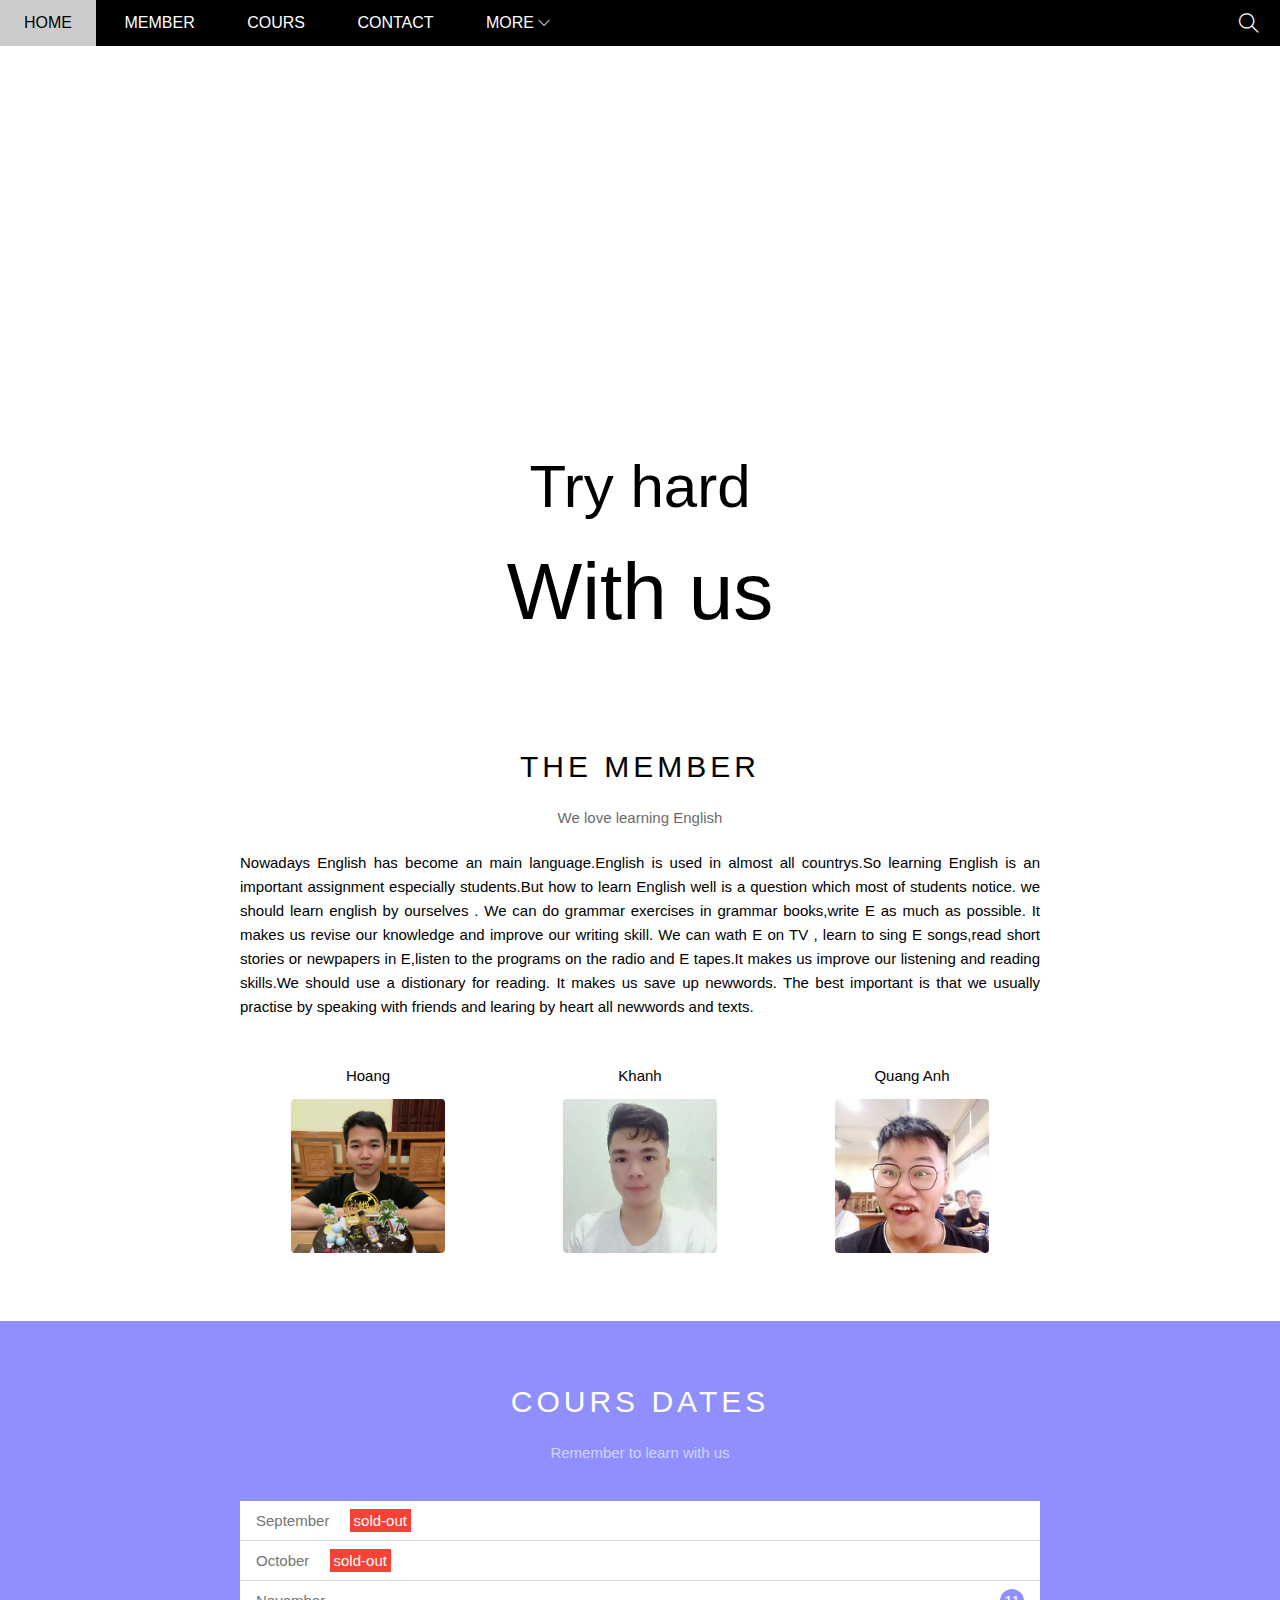
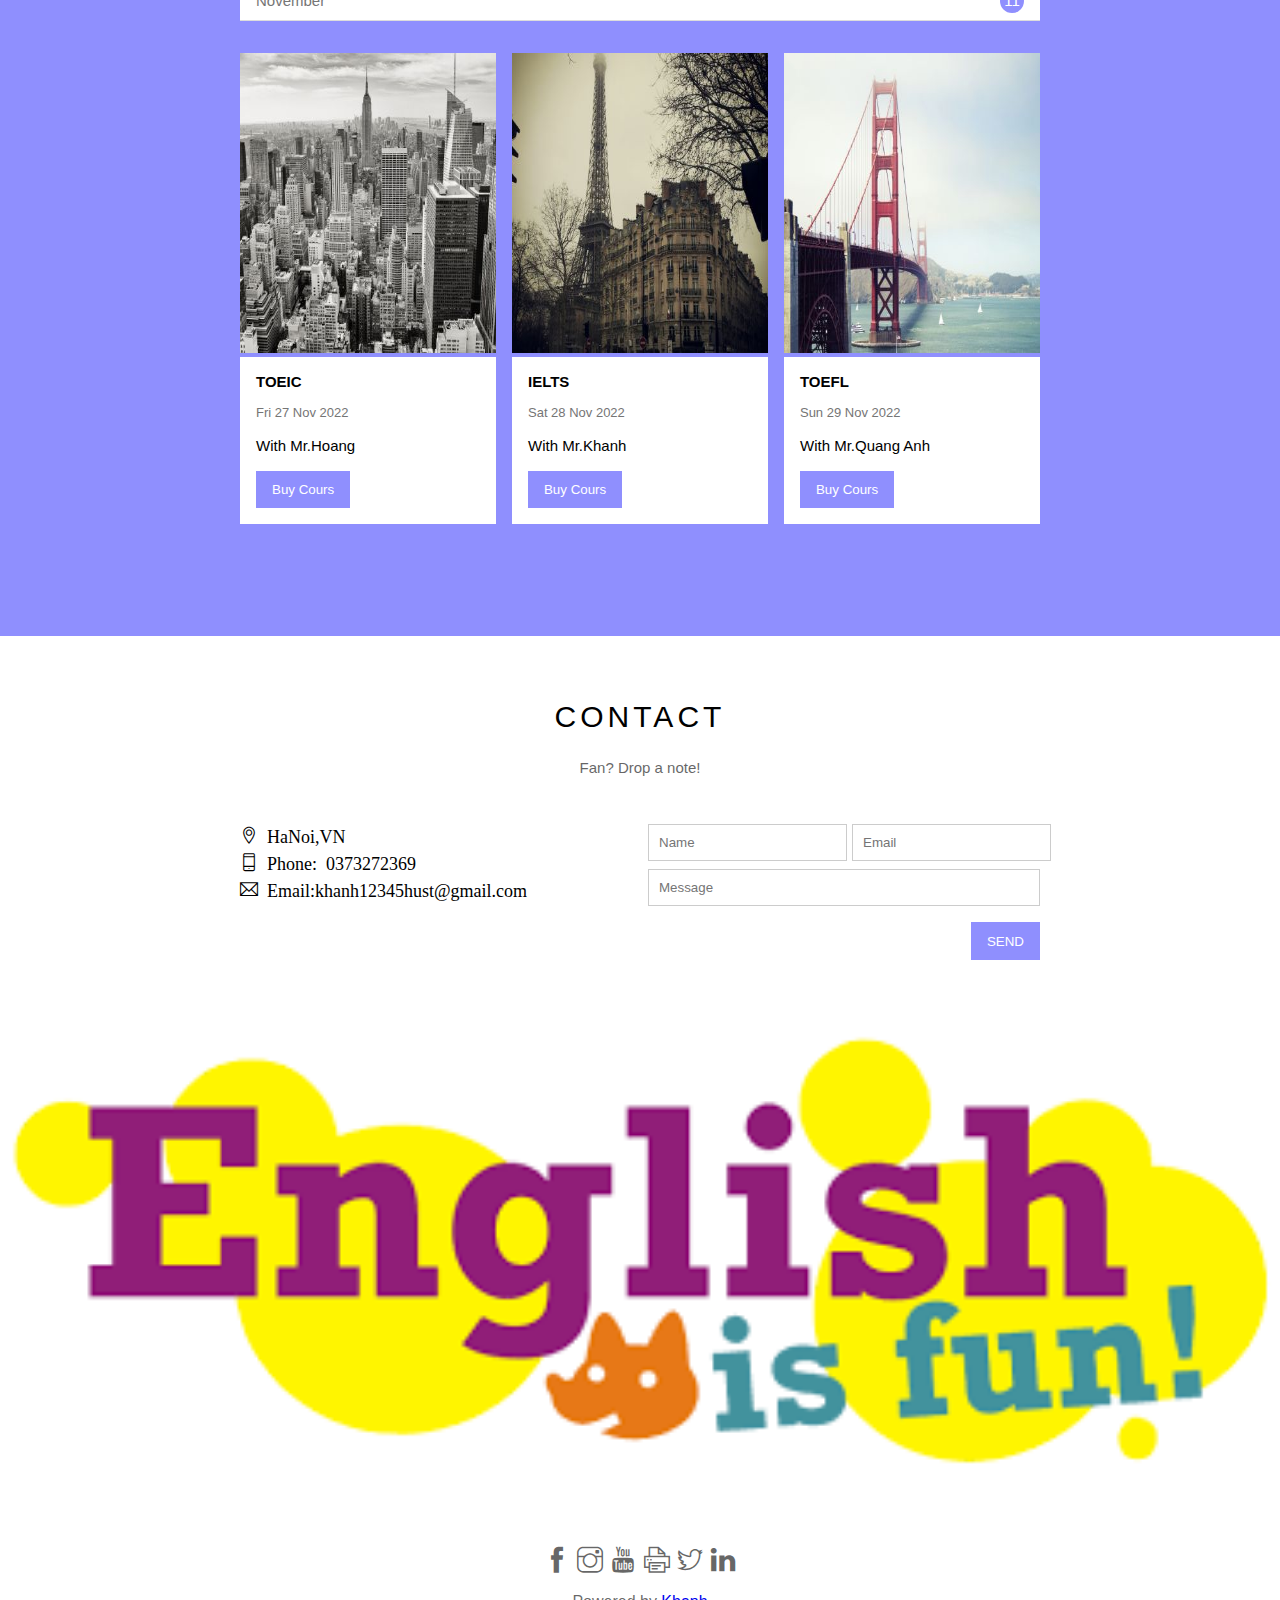
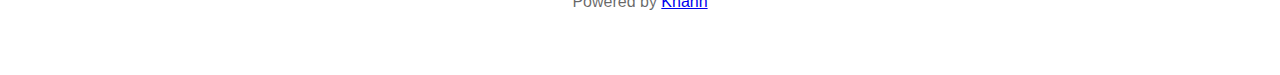
<file: index.html>
<!DOCTYPE html>
<html lang="en">
<head>
    <meta charset="UTF-8">
    <meta http-equiv="X-UA-Compatible" content="IE=edge">
    <meta name="viewport" content="width=device-width, initial-scale=1.0">
    <title>Learning English with us</title>
    <link rel="icon" href="https://englishsticky.com/images/hoc-tu-vung-tieng-anh/hoc-tu-vung-tieng-anh-icon.png" type="image/x-icon" />
   <link rel="stylesheet" href="assets/css/style.css">
   <link rel="stylesheet" href="assets/themify-icons-font/themify-icons/themify-icons.css">
</head>
<body>
    <div id="main">
        <div id="header">
            <ul id="nav">
                <!-- batdau nav -->
                <li><a href="#">HOME</a></li>
                <li><a href="#member">MEMBER</a></li>
                <li><a href="#cours">COURS</a></li>
                <li><a href="#contact">CONTACT</a></li>
                <li><a href="">MORE <i class="ti-angle-down"></i>
                </a>
                <ul class="subnav">
                    <li><a href="#">Merchandise</a></li>
                    <li><a href="#">Extras</a></li>
                    <li><a href="#">Media</a></li>
                </ul>
                </li>
            </ul>
            <!-- ket thuc nav -->
            <div class="search-buttom">
                <i class="search-icon ti-search"></i>
            </div>
            </div>
        <div id="slide">
            <div class="text-content">
                <h2 class="text-heading">Try hard</h2>
                <div class="text-discription">With us</div>
            </div>
        </div>

        <div id="content">
            <!-- About section -->
        <div id="member" class="content-section">
            <h2 class="section-heading">THE MEMBER</h2>
             <p class="section-sub-heading">We love learning English</p>
             <p class="about-text">Nowadays English has become an main language.English is used in almost all countrys.So learning English is an important assignment especially students.But how to learn English well is a question which most of students notice. we should learn english by ourselves . We can do grammar exercises in grammar books,write E as much as possible. It makes us revise our knowledge and improve our writing skill. We can wath E on TV , learn to sing E songs,read short stories or newpapers in E,listen to the programs on the radio and E tapes.It makes us improve our listening and reading skills.We should use a distionary for reading. It makes us save up newwords. The best important is that we usually practise by speaking with friends and learing by heart all newwords and texts.</p>
             
             <div class="row member-list">
                <div class="col col-third member-items">
                    <p class="member-name"><a href="https://www.facebook.com/profile.php?id=100006232696375">Hoang</a></p>
                    <img src="./assets/css/img/241572138_1070171543789391_4219239749537536524_n.jpg" alt="Hoang" class="member-avatar">
                </div>
    
                <div class="col col-third member-items">
                    <p class="member-name"><a href="https://www.facebook.com/do.khanh.041201/">Khanh</a></p>
                    <img src="./assets/css/img/274732481_1080074412593688_4944351922434163677_n.jpg" alt="Khanh" class="member-avatar">
                </div>
    
                <div class="col col-third member-items">
                    <p class="member-name"><a href="https://www.facebook.com/quanganh.nickdungtamcua.1">Quang Anh</a></p>
                    <img src="./assets/css/img/291093464_763061901493654_1345857517199326847_n (2).jpg" alt="Quang Anh" class="member-avatar">
                </div>
                <div class="clear"></div>
            </div>
        </div>

        <!-- Tour section -->
        <div id="cours" class="tour-content">
            <div class="content-section">
                <h2 class="section-heading text-white">COURS DATES
</h2>
                 <p class="section-sub-heading text-white">Remember to learn with us</p>
            <ul class="tickets">
                <li>September <span class="sold-out">sold-out</span></li>
                <li>October <span class="sold-out">sold-out</span></li>
                <li>November <span class="quantity">11</span></li>
            </ul>
            <div class="row places-list">
                <div class="col place-items">
                    <img class="anh1" src="/assets/css/img/newyork.jpg" with:100px alt="newyork" class="places-img">
                    <div class="place-body">
                        <h3 class="place-heading">TOEIC</h3>
                        <p class="place-time">Fri 27 Nov 2022</p>
                        <p class="place-contentss">With Mr.Hoang</p>
                        <button href="#" class="place-tickets-only js-buy-cours">Buy Cours</button>
                    </div>

            </div>
            <div class="col place-items">
                <img class="anh1" src="/assets/css/img/paris.jpg" with:100px alt="paris" class="places-img">
                <div class="place-body">
                    <h3 class="place-heading">IELTS</h3>
                    <p class="place-time">Sat 28 Nov 2022</p>
                    <p class="place-contentss">With Mr.Khanh</p>
                    <button href="#" class="place-tickets-only js-buy-cours">Buy Cours</button>
                </div>

        </div>
        <div class="col place-items">
            <img class="anh1" src="/assets/css/img/sanfran.jpg" with:100px alt="San Francisco" class="places-img">
            <div class="place-body">
                <h3 class="place-heading">TOEFL</h3>
                <p class="place-time">Sun 29 Nov 2022</p>
                <p class="place-contentss">With Mr.Quang Anh</p>
                <button href="#" class="place-tickets-only js-buy-cours">Buy Cours</button>
            </div>
         </div>
         <div class="clear"></div>
        </div>
                </div>
        </div>

        <!-- Contact section -->
        <div id="contact" class="content-section">
            <h2 class="section-heading">
                CONTACT
             </h2>
             <p class="section-sub-heading">Fan? Drop a note!</p>
             <div class="row">
                <div class="col col-half contact-content contact-info">
                    <p><i class="ti-location-pin">   HaNoi,VN</i></p>
                    <p><i class="ti-mobile">   Phone: 0373272369</i></p>
                    <p><i class="ti-email">   Email:khanh12345hust@gmail.com</i></p>
                </div>
            
                <div class="col col-half contact-form">
                    <form action="">
                        <div class="row contact-content">
                            <div class="col col-half">
                                <input type="text" name=""placeholder="Name" required id="" class="form-control">
                            </div>
                            <div class="col col-half">
                                <input type="email" name=""placeholder="Email" required id="" class="form-control">
                            </div>
                        </div>
                        <div class="row mt-8">
                            <div class="col col-full">
                            <input type="text" name=""placeholder="Message" required id="" class="form-control">
                        </div></div>
                        <input class="place-tickets-only form-submit-btn mt-16" type="submit" value="SEND">
                    </form>
                </div>
             </div>
          
         </div> 
         <div class="map-section">
            <img class="anh2" src="/assets/css/img/tải xuống (1).png" alt="">
         </div>
    </div>
    <div id="footer">
        <div class="social-list">
            <a href=""><i class="ti-facebook"></i></a>
            <a href=""><i class="ti-instagram"></i></a>
            <a href=""><i class="ti-youtube"></i></a>
            <a href=""><i class="ti-printer"></i></a>
            <a href=""><i class="ti-twitter"></i></a>
            <a href=""><i class="ti-linkedin"></i></a>
        </div>
        <p class="copy">Powered by <a href="https://www.facebook.com/do.khanh.041201/">Khanh</a></p>
    </div>
    <div class="modal js-modal">
         <div class="modal-contents js-modalcontents">
            <div class="modal-close js-modal-close">
                <i class="ti-close"></i>
            </div>
            <header class="modal-header">
              <i class="ti-bag" style="margin-right:16px"></i>
              Tickets
            </header>
            <div class="modal-body">
                <label for="t-quantity" class="modal-label"><i class="ti-shopping-cart"></i>
                    Tickets, $15 per person</label>
                    <input id="t-quantity" type="text" class="modal-input" placeholder="How many?">

                    <label for="t-email" class="modal-label"><i class="ti-user"></i>
                        Send to</label>
                        <input id="t-email" type="email" class="modal-input" placeholder="Enter email">

                        <button id="pay">Pay <i class="ti-check"></i></button>
            </div>
            <footer class="modal-footer">
                <p class="modal-help">Need <a href="">help?</a>

                </p>
            </footer>
         </div>
    </div>
    <script src="tcc.js"></script>
    <script>
        const buyBtns=document.querySelectorAll('.js-buy-cours')//lay ca 3 cai de mua hang 
        const modal=document.querySelector('.js-modal')
        const modalContents=document.querySelector('.js-modalcontents')//khi an trong content thi k bi xoa mat
        const modalClose=document.querySelector('.js-modal-close')
        //ham hien thi modal mua cours hoc(them class open vao modal)
        function showbuyCours(){
            modal.classList.add('open')
        }
        //ham an modal mua cours hoc(go bo class open cua modal)
        function hidebyCours(){
            modal.classList.remove('open')
        }
        //Lap qua tung the button va nghe hanh vi click
        for(const buyBtn of buyBtns){
            buyBtn.addEventListener('click',showbuyCours)/*Goi ham showbuyCours khi click chuot*/
        }
        //Nghe hanh vi click vao button close
        modalClose.addEventListener('click',hidebyCours)
        modal.addEventListener('click',hidebyCours)//kich ra ngoai se an content
        modalContents.addEventListener('click',function(event){
            event.stopPropagation()
        })
    </script>
</body>
</html>
</file>
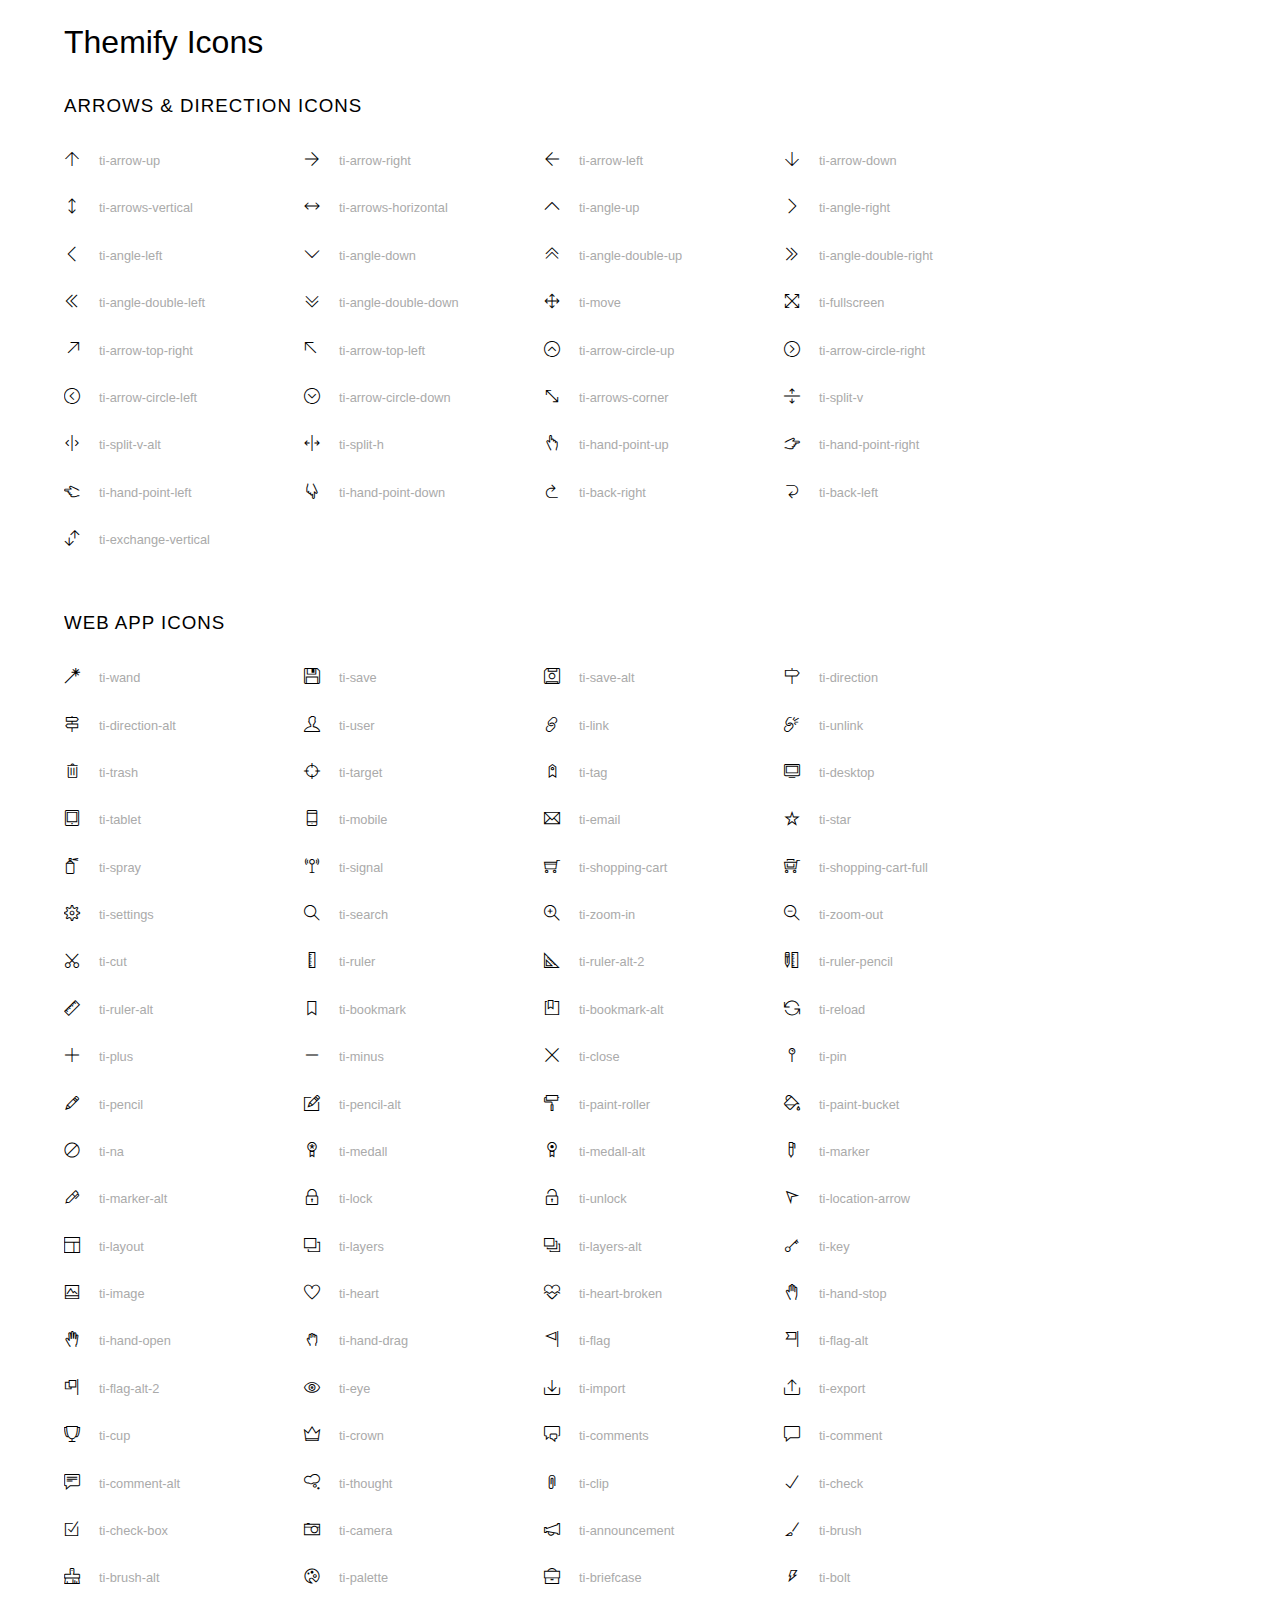
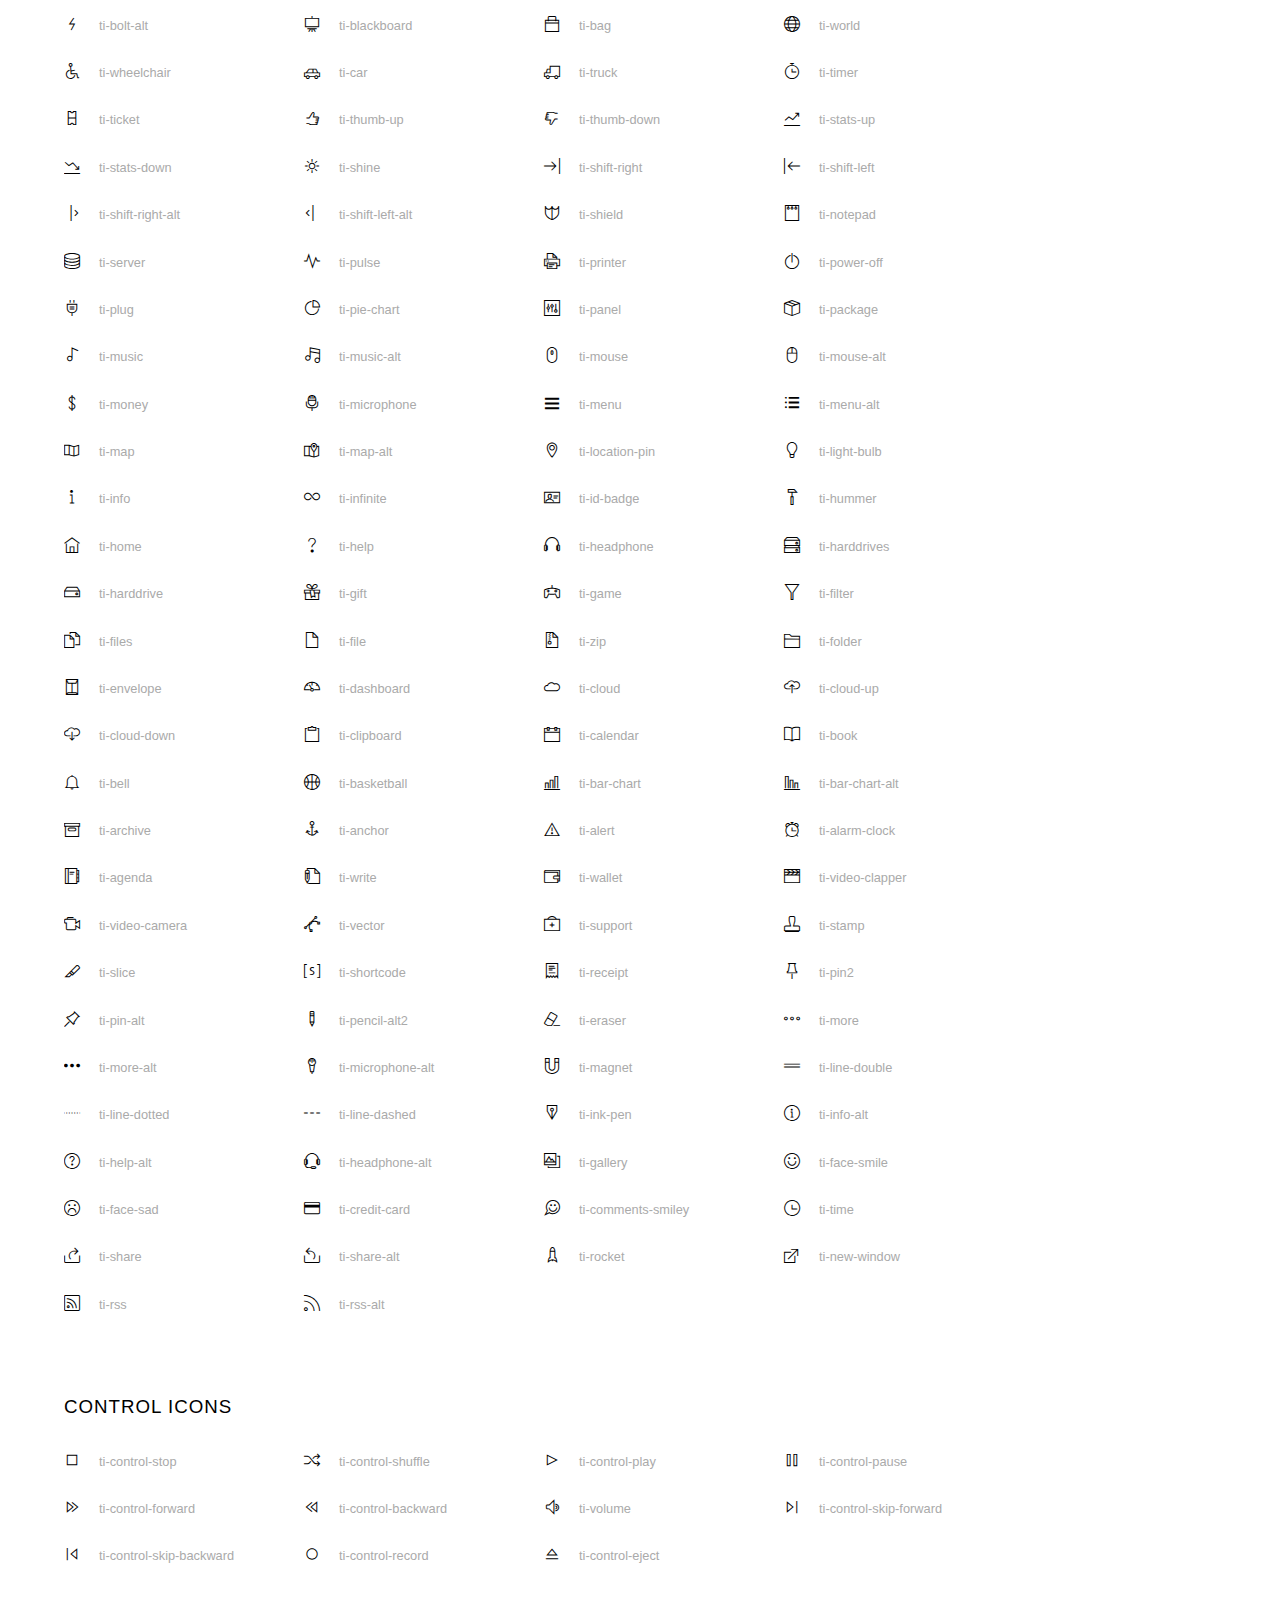
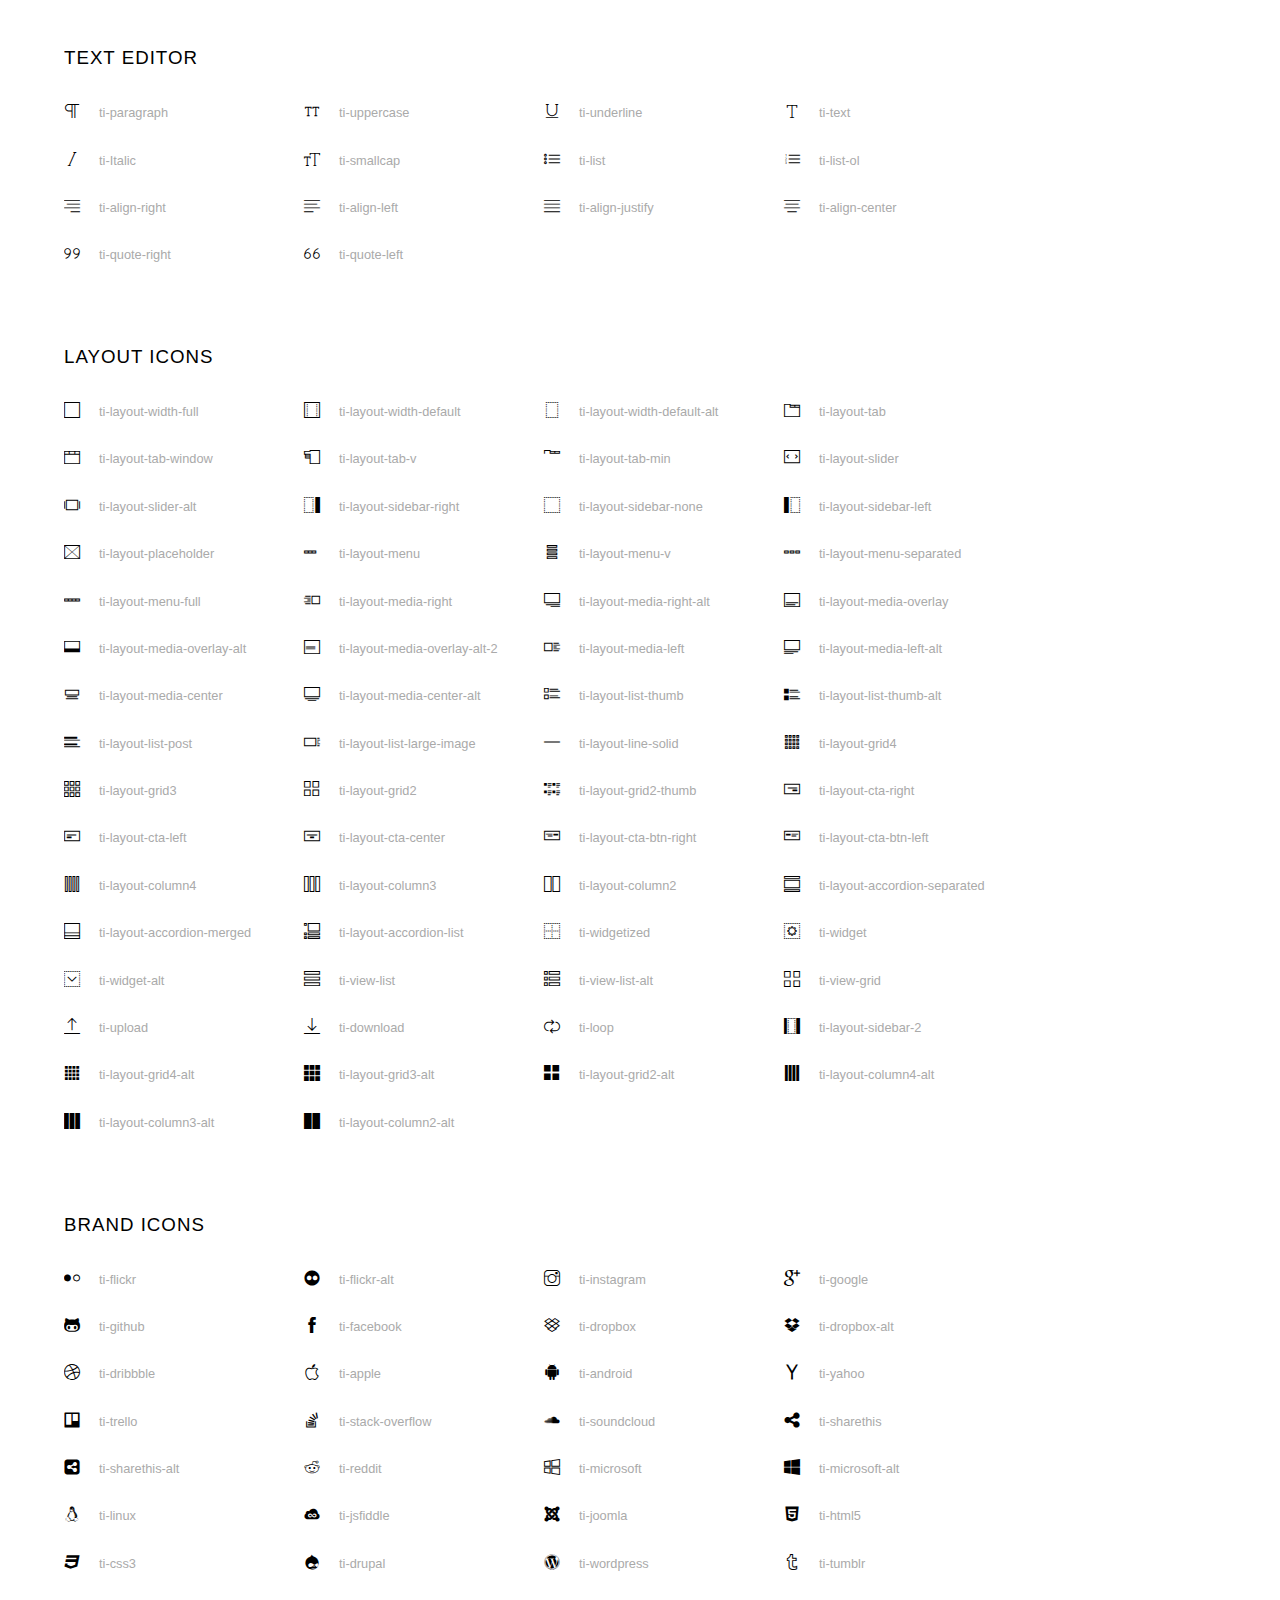
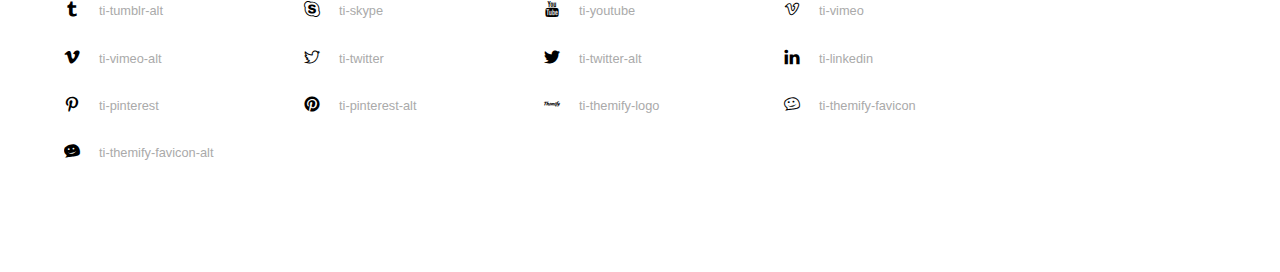
<file: assets/themify-icons-font/themify-icons/index.html>
<!doctype html>
<html>
<head>
	<meta charset="utf-8">
	<title>Themify Icon Font</title>
	<meta name="viewport" content="width=device-width">
	<link rel="stylesheet" href="demo-files/demo.css">
	<link rel="stylesheet" href="themify-icons.css">
	<!--[if lt IE 8]><!-->
	<link rel="stylesheet" href="ie7/ie7.css">
	<!--<![endif]-->
</head>
<body>
	<h1>Themify Icons</h1>

	<div class="icon-section">

		<div class="icon-section">
			<h3>Arrows &amp; Direction Icons </h3>

			<div class="icon-container">
				<span class="ti-arrow-up"></span><span class="icon-name"> ti-arrow-up</span>
			</div>
			<div class="icon-container">
				<span class="ti-arrow-right"></span><span class="icon-name"> ti-arrow-right</span>
			</div>
			<div class="icon-container">
				<span class="ti-arrow-left"></span><span class="icon-name"> ti-arrow-left</span>
			</div>
			<div class="icon-container">
				<span class="ti-arrow-down"></span><span class="icon-name"> ti-arrow-down</span>
			</div>
			<div class="icon-container">
				<span class="ti-arrows-vertical"></span><span class="icon-name"> ti-arrows-vertical</span>
			</div>
			<div class="icon-container">
				<span class="ti-arrows-horizontal"></span><span class="icon-name"> ti-arrows-horizontal</span>
			</div>
			<div class="icon-container">
				<span class="ti-angle-up"></span><span class="icon-name"> ti-angle-up</span>
			</div>
			<div class="icon-container">
				<span class="ti-angle-right"></span><span class="icon-name"> ti-angle-right</span>
			</div>
			<div class="icon-container">
				<span class="ti-angle-left"></span><span class="icon-name"> ti-angle-left</span>
			</div>
			<div class="icon-container">
				<span class="ti-angle-down"></span><span class="icon-name"> ti-angle-down</span>
			</div>	
			<div class="icon-container">
				<span class="ti-angle-double-up"></span><span class="icon-name"> ti-angle-double-up</span>
			</div>
			<div class="icon-container">
				<span class="ti-angle-double-right"></span><span class="icon-name"> ti-angle-double-right</span>
			</div>
			<div class="icon-container">
				<span class="ti-angle-double-left"></span><span class="icon-name"> ti-angle-double-left</span>
			</div>
			<div class="icon-container">
				<span class="ti-angle-double-down"></span><span class="icon-name"> ti-angle-double-down</span>
			</div>					
			<div class="icon-container">
				<span class="ti-move"></span><span class="icon-name"> ti-move</span>
			</div>
			<div class="icon-container">
				<span class="ti-fullscreen"></span><span class="icon-name"> ti-fullscreen</span>
			</div>
			<div class="icon-container">
				<span class="ti-arrow-top-right"></span><span class="icon-name"> ti-arrow-top-right</span>
			</div>
			<div class="icon-container">
				<span class="ti-arrow-top-left"></span><span class="icon-name"> ti-arrow-top-left</span>
			</div>
			<div class="icon-container">
				<span class="ti-arrow-circle-up"></span><span class="icon-name"> ti-arrow-circle-up</span>
			</div>
			<div class="icon-container">
				<span class="ti-arrow-circle-right"></span><span class="icon-name"> ti-arrow-circle-right</span>
			</div>
			<div class="icon-container">
				<span class="ti-arrow-circle-left"></span><span class="icon-name"> ti-arrow-circle-left</span>
			</div>
			<div class="icon-container">
				<span class="ti-arrow-circle-down"></span><span class="icon-name"> ti-arrow-circle-down</span>
			</div>
			<div class="icon-container">
				<span class="ti-arrows-corner"></span><span class="icon-name"> ti-arrows-corner</span>
			</div>
			<div class="icon-container">
				<span class="ti-split-v"></span><span class="icon-name"> ti-split-v</span>
			</div>

			<div class="icon-container">
				<span class="ti-split-v-alt"></span><span class="icon-name"> ti-split-v-alt</span>
			</div>
			<div class="icon-container">
				<span class="ti-split-h"></span><span class="icon-name"> ti-split-h</span>
			</div>
			<div class="icon-container">
				<span class="ti-hand-point-up"></span><span class="icon-name"> ti-hand-point-up</span>
			</div>
			<div class="icon-container">
				<span class="ti-hand-point-right"></span><span class="icon-name"> ti-hand-point-right</span>
			</div>
			<div class="icon-container">
				<span class="ti-hand-point-left"></span><span class="icon-name"> ti-hand-point-left</span>
			</div>
			<div class="icon-container">
				<span class="ti-hand-point-down"></span><span class="icon-name"> ti-hand-point-down</span>
			</div>
			<div class="icon-container">
				<span class="ti-back-right"></span><span class="icon-name"> ti-back-right</span>
			</div>
			<div class="icon-container">
				<span class="ti-back-left"></span><span class="icon-name"> ti-back-left</span>
			</div>
			<div class="icon-container">
				<span class="ti-exchange-vertical"></span><span class="icon-name"> ti-exchange-vertical</span>
			</div>

		</div> <!-- Arrows Icons -->



		<h3>Web App Icons</h3>
		
		<div class="icon-section">

			<div class="icon-container">
				<span class="ti-wand"></span><span class="icon-name"> ti-wand</span>
			</div>
			<div class="icon-container">
				<span class="ti-save"></span><span class="icon-name"> ti-save</span>
			</div>
			<div class="icon-container">
				<span class="ti-save-alt"></span><span class="icon-name"> ti-save-alt</span>
			</div>

			<div class="icon-container">
				<span class="ti-direction"></span><span class="icon-name"> ti-direction</span>
			</div>
			<div class="icon-container">
				<span class="ti-direction-alt"></span><span class="icon-name"> ti-direction-alt</span>
			</div>
			<div class="icon-container">
				<span class="ti-user"></span><span class="icon-name"> ti-user</span>
			</div>
			<div class="icon-container">
				<span class="ti-link"></span><span class="icon-name"> ti-link</span>
			</div>
			<div class="icon-container">
				<span class="ti-unlink"></span><span class="icon-name"> ti-unlink</span>
			</div>
			<div class="icon-container">
				<span class="ti-trash"></span><span class="icon-name"> ti-trash</span>
			</div>
			<div class="icon-container">
				<span class="ti-target"></span><span class="icon-name"> ti-target</span>
			</div>
			<div class="icon-container">
				<span class="ti-tag"></span><span class="icon-name"> ti-tag</span>
			</div>
			<div class="icon-container">
				<span class="ti-desktop"></span><span class="icon-name"> ti-desktop</span>
			</div>
			<div class="icon-container">
				<span class="ti-tablet"></span><span class="icon-name"> ti-tablet</span>
			</div>
			<div class="icon-container">
				<span class="ti-mobile"></span><span class="icon-name"> ti-mobile</span>
			</div>
			<div class="icon-container">
				<span class="ti-email"></span><span class="icon-name"> ti-email</span>
			</div>	
			<div class="icon-container">
				<span class="ti-star"></span><span class="icon-name"> ti-star</span>
			</div>
			<div class="icon-container">
				<span class="ti-spray"></span><span class="icon-name"> ti-spray</span>
			</div>
			<div class="icon-container">
				<span class="ti-signal"></span><span class="icon-name"> ti-signal</span>
			</div>
			<div class="icon-container">
				<span class="ti-shopping-cart"></span><span class="icon-name"> ti-shopping-cart</span>
			</div>
			<div class="icon-container">
				<span class="ti-shopping-cart-full"></span><span class="icon-name"> ti-shopping-cart-full</span>
			</div>
			<div class="icon-container">
				<span class="ti-settings"></span><span class="icon-name"> ti-settings</span>
			</div>
			<div class="icon-container">
				<span class="ti-search"></span><span class="icon-name"> ti-search</span>
			</div>
			<div class="icon-container">
				<span class="ti-zoom-in"></span><span class="icon-name"> ti-zoom-in</span>
			</div>
			<div class="icon-container">
				<span class="ti-zoom-out"></span><span class="icon-name"> ti-zoom-out</span>
			</div>
			<div class="icon-container">
				<span class="ti-cut"></span><span class="icon-name"> ti-cut</span>
			</div>
			<div class="icon-container">
				<span class="ti-ruler"></span><span class="icon-name"> ti-ruler</span>
			</div>
			<div class="icon-container">
				<span class="ti-ruler-alt-2"></span><span class="icon-name"> ti-ruler-alt-2</span>
			</div>			
			<div class="icon-container">
				<span class="ti-ruler-pencil"></span><span class="icon-name"> ti-ruler-pencil</span>
			</div>
			<div class="icon-container">
				<span class="ti-ruler-alt"></span><span class="icon-name"> ti-ruler-alt</span>
			</div>
			<div class="icon-container">
				<span class="ti-bookmark"></span><span class="icon-name"> ti-bookmark</span>
			</div>
			<div class="icon-container">
				<span class="ti-bookmark-alt"></span><span class="icon-name"> ti-bookmark-alt</span>
			</div>
			<div class="icon-container">
				<span class="ti-reload"></span><span class="icon-name"> ti-reload</span>
			</div>
			<div class="icon-container">
				<span class="ti-plus"></span><span class="icon-name"> ti-plus</span>
			</div>
			<div class="icon-container">
				<span class="ti-minus"></span><span class="icon-name"> ti-minus</span>
			</div>
			<div class="icon-container">
				<span class="ti-close"></span><span class="icon-name"> ti-close</span>
			</div>			
			<div class="icon-container">
				<span class="ti-pin"></span><span class="icon-name"> ti-pin</span>
			</div>
			<div class="icon-container">
				<span class="ti-pencil"></span><span class="icon-name"> ti-pencil</span>
			</div>
					
		  	<div class="icon-container">
				<span class="ti-pencil-alt"></span><span class="icon-name"> ti-pencil-alt</span>
			</div>
			<div class="icon-container">
				<span class="ti-paint-roller"></span><span class="icon-name"> ti-paint-roller</span>
			</div>
			<div class="icon-container">
				<span class="ti-paint-bucket"></span><span class="icon-name"> ti-paint-bucket</span>
			</div>
			<div class="icon-container">
				<span class="ti-na"></span><span class="icon-name"> ti-na</span>
			</div>
			<div class="icon-container">
				<span class="ti-medall"></span><span class="icon-name"> ti-medall</span>
			</div>
			<div class="icon-container">
				<span class="ti-medall-alt"></span><span class="icon-name"> ti-medall-alt</span>
			</div>
			<div class="icon-container">
				<span class="ti-marker"></span><span class="icon-name"> ti-marker</span>
			</div>
			<div class="icon-container">
				<span class="ti-marker-alt"></span><span class="icon-name"> ti-marker-alt</span>
			</div>

			<div class="icon-container">
				<span class="ti-lock"></span><span class="icon-name"> ti-lock</span>
			</div>
			<div class="icon-container">
				<span class="ti-unlock"></span><span class="icon-name"> ti-unlock</span>
			</div>
			<div class="icon-container">
				<span class="ti-location-arrow"></span><span class="icon-name"> ti-location-arrow</span>
			</div>
			<div class="icon-container">
				<span class="ti-layout"></span><span class="icon-name"> ti-layout</span>
			</div>
			<div class="icon-container">
				<span class="ti-layers"></span><span class="icon-name"> ti-layers</span>
			</div>
			<div class="icon-container">
				<span class="ti-layers-alt"></span><span class="icon-name"> ti-layers-alt</span>
			</div>
			<div class="icon-container">
				<span class="ti-key"></span><span class="icon-name"> ti-key</span>
			</div>
			<div class="icon-container">
				<span class="ti-image"></span><span class="icon-name"> ti-image</span>
			</div>
			<div class="icon-container">
				<span class="ti-heart"></span><span class="icon-name"> ti-heart</span>
			</div>
			<div class="icon-container">
				<span class="ti-heart-broken"></span><span class="icon-name"> ti-heart-broken</span>
			</div>
			<div class="icon-container">
				<span class="ti-hand-stop"></span><span class="icon-name"> ti-hand-stop</span>
			</div>
			<div class="icon-container">
				<span class="ti-hand-open"></span><span class="icon-name"> ti-hand-open</span>
			</div>
			<div class="icon-container">
				<span class="ti-hand-drag"></span><span class="icon-name"> ti-hand-drag</span>
			</div>
			<div class="icon-container">
				<span class="ti-flag"></span><span class="icon-name"> ti-flag</span>
			</div>
			<div class="icon-container">
				<span class="ti-flag-alt"></span><span class="icon-name"> ti-flag-alt</span>
			</div>
			<div class="icon-container">
				<span class="ti-flag-alt-2"></span><span class="icon-name"> ti-flag-alt-2</span>
			</div>
			<div class="icon-container">
				<span class="ti-eye"></span><span class="icon-name"> ti-eye</span>
			</div>
			<div class="icon-container">
				<span class="ti-import"></span><span class="icon-name"> ti-import</span>
			</div>			
			<div class="icon-container">
				<span class="ti-export"></span><span class="icon-name"> ti-export</span>
			</div>
			<div class="icon-container">
				<span class="ti-cup"></span><span class="icon-name"> ti-cup</span>
			</div>
			<div class="icon-container">
				<span class="ti-crown"></span><span class="icon-name"> ti-crown</span>
			</div>
			<div class="icon-container">
				<span class="ti-comments"></span><span class="icon-name"> ti-comments</span>
			</div>
			<div class="icon-container">
				<span class="ti-comment"></span><span class="icon-name"> ti-comment</span>
			</div>
			<div class="icon-container">
				<span class="ti-comment-alt"></span><span class="icon-name"> ti-comment-alt</span>
			</div>
			<div class="icon-container">
				<span class="ti-thought"></span><span class="icon-name"> ti-thought</span>
			</div>			
			<div class="icon-container">
				<span class="ti-clip"></span><span class="icon-name"> ti-clip</span>
			</div>

			<div class="icon-container">
				<span class="ti-check"></span><span class="icon-name"> ti-check</span>
			</div>
			<div class="icon-container">
				<span class="ti-check-box"></span><span class="icon-name"> ti-check-box</span>
			</div>
			<div class="icon-container">
				<span class="ti-camera"></span><span class="icon-name"> ti-camera</span>
			</div>
			<div class="icon-container">
				<span class="ti-announcement"></span><span class="icon-name"> ti-announcement</span>
			</div>
			<div class="icon-container">
				<span class="ti-brush"></span><span class="icon-name"> ti-brush</span>
			</div>
			<div class="icon-container">
				<span class="ti-brush-alt"></span><span class="icon-name"> ti-brush-alt</span>
			</div>
			<div class="icon-container">
				<span class="ti-palette"></span><span class="icon-name"> ti-palette</span>
			</div>			
			<div class="icon-container">
				<span class="ti-briefcase"></span><span class="icon-name"> ti-briefcase</span>
			</div>
			<div class="icon-container">
				<span class="ti-bolt"></span><span class="icon-name"> ti-bolt</span>
			</div>
			<div class="icon-container">
				<span class="ti-bolt-alt"></span><span class="icon-name"> ti-bolt-alt</span>
			</div>
			<div class="icon-container">
				<span class="ti-blackboard"></span><span class="icon-name"> ti-blackboard</span>
			</div>
			<div class="icon-container">
				<span class="ti-bag"></span><span class="icon-name"> ti-bag</span>
			</div>
			<div class="icon-container">
				<span class="ti-world"></span><span class="icon-name"> ti-world</span>
			</div>
			<div class="icon-container">
				<span class="ti-wheelchair"></span><span class="icon-name"> ti-wheelchair</span>
			</div>
			<div class="icon-container">
				<span class="ti-car"></span><span class="icon-name"> ti-car</span>
			</div>
			<div class="icon-container">
				<span class="ti-truck"></span><span class="icon-name"> ti-truck</span>
			</div>
			<div class="icon-container">
				<span class="ti-timer"></span><span class="icon-name"> ti-timer</span>
			</div>
			<div class="icon-container">
				<span class="ti-ticket"></span><span class="icon-name"> ti-ticket</span>
			</div>
			<div class="icon-container">
				<span class="ti-thumb-up"></span><span class="icon-name"> ti-thumb-up</span>
			</div>
			<div class="icon-container">
				<span class="ti-thumb-down"></span><span class="icon-name"> ti-thumb-down</span>
			</div>

			<div class="icon-container">
				<span class="ti-stats-up"></span><span class="icon-name"> ti-stats-up</span>
			</div>
			<div class="icon-container">
				<span class="ti-stats-down"></span><span class="icon-name"> ti-stats-down</span>
			</div>
			<div class="icon-container">
				<span class="ti-shine"></span><span class="icon-name"> ti-shine</span>
			</div>
			<div class="icon-container">
				<span class="ti-shift-right"></span><span class="icon-name"> ti-shift-right</span>
			</div>
			<div class="icon-container">
				<span class="ti-shift-left"></span><span class="icon-name"> ti-shift-left</span>
			</div>

			<div class="icon-container">
				<span class="ti-shift-right-alt"></span><span class="icon-name"> ti-shift-right-alt</span>
			</div>
			<div class="icon-container">
				<span class="ti-shift-left-alt"></span><span class="icon-name"> ti-shift-left-alt</span>
			</div>
			<div class="icon-container">
				<span class="ti-shield"></span><span class="icon-name"> ti-shield</span>
			</div>
			<div class="icon-container">
				<span class="ti-notepad"></span><span class="icon-name"> ti-notepad</span>
			</div>
			<div class="icon-container">
				<span class="ti-server"></span><span class="icon-name"> ti-server</span>
			</div>

			<div class="icon-container">
				<span class="ti-pulse"></span><span class="icon-name"> ti-pulse</span>
			</div>
			<div class="icon-container">
				<span class="ti-printer"></span><span class="icon-name"> ti-printer</span>
			</div>
			<div class="icon-container">
				<span class="ti-power-off"></span><span class="icon-name"> ti-power-off</span>
			</div>
			<div class="icon-container">
				<span class="ti-plug"></span><span class="icon-name"> ti-plug</span>
			</div>
			<div class="icon-container">
				<span class="ti-pie-chart"></span><span class="icon-name"> ti-pie-chart</span>
			</div>

			<div class="icon-container">
				<span class="ti-panel"></span><span class="icon-name"> ti-panel</span>
			</div>
			<div class="icon-container">
				<span class="ti-package"></span><span class="icon-name"> ti-package</span>
			</div>
			<div class="icon-container">
				<span class="ti-music"></span><span class="icon-name"> ti-music</span>
			</div>
			<div class="icon-container">
				<span class="ti-music-alt"></span><span class="icon-name"> ti-music-alt</span>
			</div>
			<div class="icon-container">
				<span class="ti-mouse"></span><span class="icon-name"> ti-mouse</span>
			</div>
			<div class="icon-container">
				<span class="ti-mouse-alt"></span><span class="icon-name"> ti-mouse-alt</span>
			</div>
			<div class="icon-container">
				<span class="ti-money"></span><span class="icon-name"> ti-money</span>
			</div>
			<div class="icon-container">
				<span class="ti-microphone"></span><span class="icon-name"> ti-microphone</span>
			</div>
			<div class="icon-container">
				<span class="ti-menu"></span><span class="icon-name"> ti-menu</span>
			</div>
			<div class="icon-container">
				<span class="ti-menu-alt"></span><span class="icon-name"> ti-menu-alt</span>
			</div>
			<div class="icon-container">
				<span class="ti-map"></span><span class="icon-name"> ti-map</span>
			</div>
			<div class="icon-container">
				<span class="ti-map-alt"></span><span class="icon-name"> ti-map-alt</span>
			</div>

			<div class="icon-container">
				<span class="ti-location-pin"></span><span class="icon-name"> ti-location-pin</span>
			</div>

			<div class="icon-container">
				<span class="ti-light-bulb"></span><span class="icon-name"> ti-light-bulb</span>
			</div>
			<div class="icon-container">
				<span class="ti-info"></span><span class="icon-name"> ti-info</span>
			</div>
			<div class="icon-container">
				<span class="ti-infinite"></span><span class="icon-name"> ti-infinite</span>
			</div>
			<div class="icon-container">
				<span class="ti-id-badge"></span><span class="icon-name"> ti-id-badge</span>
			</div>
			<div class="icon-container">
				<span class="ti-hummer"></span><span class="icon-name"> ti-hummer</span>
			</div>
			<div class="icon-container">
				<span class="ti-home"></span><span class="icon-name"> ti-home</span>
			</div>
			<div class="icon-container">
				<span class="ti-help"></span><span class="icon-name"> ti-help</span>
			</div>
			<div class="icon-container">
				<span class="ti-headphone"></span><span class="icon-name"> ti-headphone</span>
			</div>
			<div class="icon-container">
				<span class="ti-harddrives"></span><span class="icon-name"> ti-harddrives</span>
			</div>
			<div class="icon-container">
				<span class="ti-harddrive"></span><span class="icon-name"> ti-harddrive</span>
			</div>
			<div class="icon-container">
				<span class="ti-gift"></span><span class="icon-name"> ti-gift</span>
			</div>
			<div class="icon-container">
				<span class="ti-game"></span><span class="icon-name"> ti-game</span>
			</div>
			<div class="icon-container">
				<span class="ti-filter"></span><span class="icon-name"> ti-filter</span>
			</div>
			<div class="icon-container">
				<span class="ti-files"></span><span class="icon-name"> ti-files</span>
			</div>
			<div class="icon-container">
				<span class="ti-file"></span><span class="icon-name"> ti-file</span>
			</div>
			<div class="icon-container">
				<span class="ti-zip"></span><span class="icon-name"> ti-zip</span>
			</div>
			<div class="icon-container">
				<span class="ti-folder"></span><span class="icon-name"> ti-folder</span>
			</div>			
			<div class="icon-container">
				<span class="ti-envelope"></span><span class="icon-name"> ti-envelope</span>
			</div>


			<div class="icon-container">
				<span class="ti-dashboard"></span><span class="icon-name"> ti-dashboard</span>
			</div>
			<div class="icon-container">
				<span class="ti-cloud"></span><span class="icon-name"> ti-cloud</span>
			</div>
			<div class="icon-container">
				<span class="ti-cloud-up"></span><span class="icon-name"> ti-cloud-up</span>
			</div>
			<div class="icon-container">
				<span class="ti-cloud-down"></span><span class="icon-name"> ti-cloud-down</span>
			</div>
			<div class="icon-container">
				<span class="ti-clipboard"></span><span class="icon-name"> ti-clipboard</span>
			</div>
			<div class="icon-container">
				<span class="ti-calendar"></span><span class="icon-name"> ti-calendar</span>
			</div>
			<div class="icon-container">
				<span class="ti-book"></span><span class="icon-name"> ti-book</span>
			</div>
			<div class="icon-container">
				<span class="ti-bell"></span><span class="icon-name"> ti-bell</span>
			</div>
			<div class="icon-container">
				<span class="ti-basketball"></span><span class="icon-name"> ti-basketball</span>
			</div>
			<div class="icon-container">
				<span class="ti-bar-chart"></span><span class="icon-name"> ti-bar-chart</span>
			</div>
			<div class="icon-container">
				<span class="ti-bar-chart-alt"></span><span class="icon-name"> ti-bar-chart-alt</span>
			</div>


			<div class="icon-container">
				<span class="ti-archive"></span><span class="icon-name"> ti-archive</span>
			</div>
			<div class="icon-container">
				<span class="ti-anchor"></span><span class="icon-name"> ti-anchor</span>
			</div>

			<div class="icon-container">
				<span class="ti-alert"></span><span class="icon-name"> ti-alert</span>
			</div>
			<div class="icon-container">
				<span class="ti-alarm-clock"></span><span class="icon-name"> ti-alarm-clock</span>
			</div>
			<div class="icon-container">
				<span class="ti-agenda"></span><span class="icon-name"> ti-agenda</span>
			</div>
			<div class="icon-container">
				<span class="ti-write"></span><span class="icon-name"> ti-write</span>
			</div>

			<div class="icon-container">
				<span class="ti-wallet"></span><span class="icon-name"> ti-wallet</span>
			</div>
			<div class="icon-container">
				<span class="ti-video-clapper"></span><span class="icon-name"> ti-video-clapper</span>
			</div>
			<div class="icon-container">
				<span class="ti-video-camera"></span><span class="icon-name"> ti-video-camera</span>
			</div>
			<div class="icon-container">
				<span class="ti-vector"></span><span class="icon-name"> ti-vector</span>
			</div>

			<div class="icon-container">
				<span class="ti-support"></span><span class="icon-name"> ti-support</span>
			</div>
			<div class="icon-container">
				<span class="ti-stamp"></span><span class="icon-name"> ti-stamp</span>
			</div>
			<div class="icon-container">
				<span class="ti-slice"></span><span class="icon-name"> ti-slice</span>
			</div>
			<div class="icon-container">
				<span class="ti-shortcode"></span><span class="icon-name"> ti-shortcode</span>
			</div>
			<div class="icon-container">
				<span class="ti-receipt"></span><span class="icon-name"> ti-receipt</span>
			</div>
			<div class="icon-container">
				<span class="ti-pin2"></span><span class="icon-name"> ti-pin2</span>
			</div>
			<div class="icon-container">
				<span class="ti-pin-alt"></span><span class="icon-name"> ti-pin-alt</span>
			</div>
			<div class="icon-container">
				<span class="ti-pencil-alt2"></span><span class="icon-name"> ti-pencil-alt2</span>
			</div>
			<div class="icon-container">
				<span class="ti-eraser"></span><span class="icon-name"> ti-eraser</span>
			</div>			
			<div class="icon-container">
				<span class="ti-more"></span><span class="icon-name"> ti-more</span>
			</div>
			<div class="icon-container">
				<span class="ti-more-alt"></span><span class="icon-name"> ti-more-alt</span>
			</div>
			<div class="icon-container">
				<span class="ti-microphone-alt"></span><span class="icon-name"> ti-microphone-alt</span>
			</div>
			<div class="icon-container">
				<span class="ti-magnet"></span><span class="icon-name"> ti-magnet</span>
			</div>
			<div class="icon-container">
				<span class="ti-line-double"></span><span class="icon-name"> ti-line-double</span>
			</div>
			<div class="icon-container">
				<span class="ti-line-dotted"></span><span class="icon-name"> ti-line-dotted</span>
			</div>
			<div class="icon-container">
				<span class="ti-line-dashed"></span><span class="icon-name"> ti-line-dashed</span>
			</div>

			<div class="icon-container">
				<span class="ti-ink-pen"></span><span class="icon-name"> ti-ink-pen</span>
			</div>
			<div class="icon-container">
				<span class="ti-info-alt"></span><span class="icon-name"> ti-info-alt</span>
			</div>
			<div class="icon-container">
				<span class="ti-help-alt"></span><span class="icon-name"> ti-help-alt</span>
			</div>
			<div class="icon-container">
				<span class="ti-headphone-alt"></span><span class="icon-name"> ti-headphone-alt</span>
			</div>

			<div class="icon-container">
				<span class="ti-gallery"></span><span class="icon-name"> ti-gallery</span>
			</div>
			<div class="icon-container">
				<span class="ti-face-smile"></span><span class="icon-name"> ti-face-smile</span>
			</div>
			<div class="icon-container">
				<span class="ti-face-sad"></span><span class="icon-name"> ti-face-sad</span>
			</div>
			<div class="icon-container">
				<span class="ti-credit-card"></span><span class="icon-name"> ti-credit-card</span>
			</div>
			<div class="icon-container">
				<span class="ti-comments-smiley"></span><span class="icon-name"> ti-comments-smiley</span>
			</div>
			<div class="icon-container">
				<span class="ti-time"></span><span class="icon-name"> ti-time</span>
			</div>
			<div class="icon-container">
				<span class="ti-share"></span><span class="icon-name"> ti-share</span>
			</div>
			<div class="icon-container">
				<span class="ti-share-alt"></span><span class="icon-name"> ti-share-alt</span>
			</div>
			<div class="icon-container">
				<span class="ti-rocket"></span><span class="icon-name"> ti-rocket</span>
			</div>

			<div class="icon-container">
				<span class="ti-new-window"></span><span class="icon-name"> ti-new-window</span>
			</div>

			<div class="icon-container">
				<span class="ti-rss"></span><span class="icon-name"> ti-rss</span>
			</div>

			<div class="icon-container">
				<span class="ti-rss-alt"></span><span class="icon-name"> ti-rss-alt</span>
			</div>
			
		</div><!-- Web App Icons -->


		<div class="icon-section">
			<h3>Control Icons</h3>
			<div class="icon-container">
				<span class="ti-control-stop"></span><span class="icon-name"> ti-control-stop</span>
			</div>
			<div class="icon-container">
				<span class="ti-control-shuffle"></span><span class="icon-name"> ti-control-shuffle</span>
			</div>
			<div class="icon-container">
				<span class="ti-control-play"></span><span class="icon-name"> ti-control-play</span>
			</div>
			<div class="icon-container">
				<span class="ti-control-pause"></span><span class="icon-name"> ti-control-pause</span>
			</div>
			<div class="icon-container">
				<span class="ti-control-forward"></span><span class="icon-name"> ti-control-forward</span>
			</div>
			<div class="icon-container">
				<span class="ti-control-backward"></span><span class="icon-name"> ti-control-backward</span>
			</div>	
			<div class="icon-container">
				<span class="ti-volume"></span><span class="icon-name"> ti-volume</span>
			</div>
			<div class="icon-container">
				<span class="ti-control-skip-forward"></span><span class="icon-name"> ti-control-skip-forward</span>
			</div>
			<div class="icon-container">
				<span class="ti-control-skip-backward"></span><span class="icon-name"> ti-control-skip-backward</span>
			</div>
			<div class="icon-container">
				<span class="ti-control-record"></span><span class="icon-name"> ti-control-record</span>
			</div>
			<div class="icon-container">
				<span class="ti-control-eject"></span><span class="icon-name"> ti-control-eject</span>
			</div>			
		</div> <!-- Control Icons -->


		<div class="icon-section">
			<h3>Text Editor</h3>

			<div class="icon-container">
				<span class="ti-paragraph"></span><span class="icon-name"> ti-paragraph</span>
			</div>
			<div class="icon-container">
				<span class="ti-uppercase"></span><span class="icon-name"> ti-uppercase</span>
			</div>

			<div class="icon-container">
				<span class="ti-underline"></span><span class="icon-name"> ti-underline</span>
			</div>
			<div class="icon-container">
				<span class="ti-text"></span><span class="icon-name"> ti-text</span>
			</div>
			<div class="icon-container">
				<span class="ti-Italic"></span><span class="icon-name"> ti-Italic</span>
			</div>
			<div class="icon-container">
				<span class="ti-smallcap"></span><span class="icon-name"> ti-smallcap</span>
			</div>
			<div class="icon-container">
				<span class="ti-list"></span><span class="icon-name"> ti-list</span>
			</div>
			<div class="icon-container">
				<span class="ti-list-ol"></span><span class="icon-name"> ti-list-ol</span>
			</div>
			<div class="icon-container">
				<span class="ti-align-right"></span><span class="icon-name"> ti-align-right</span>
			</div>
			<div class="icon-container">
				<span class="ti-align-left"></span><span class="icon-name"> ti-align-left</span>
			</div>
			<div class="icon-container">
				<span class="ti-align-justify"></span><span class="icon-name"> ti-align-justify</span>
			</div>
			<div class="icon-container">
				<span class="ti-align-center"></span><span class="icon-name"> ti-align-center</span>
			</div>
			<div class="icon-container">
				<span class="ti-quote-right"></span><span class="icon-name"> ti-quote-right</span>
			</div>
			<div class="icon-container">
				<span class="ti-quote-left"></span><span class="icon-name"> ti-quote-left</span>
			</div>

		</div> <!-- Text Editor -->



		<div class="icon-section">
			<h3>Layout Icons</h3>
			<div class="icon-container">
				<span class="ti-layout-width-full"></span><span class="icon-name"> ti-layout-width-full</span>
			</div>
			<div class="icon-container">
				<span class="ti-layout-width-default"></span><span class="icon-name"> ti-layout-width-default</span>
			</div>
			<div class="icon-container">
				<span class="ti-layout-width-default-alt"></span><span class="icon-name"> ti-layout-width-default-alt</span>
			</div>
			<div class="icon-container">
				<span class="ti-layout-tab"></span><span class="icon-name"> ti-layout-tab</span>
			</div>
			<div class="icon-container">
				<span class="ti-layout-tab-window"></span><span class="icon-name"> ti-layout-tab-window</span>
			</div>
			<div class="icon-container">
				<span class="ti-layout-tab-v"></span><span class="icon-name"> ti-layout-tab-v</span>
			</div>
			<div class="icon-container">
				<span class="ti-layout-tab-min"></span><span class="icon-name"> ti-layout-tab-min</span>
			</div>
			<div class="icon-container">
				<span class="ti-layout-slider"></span><span class="icon-name"> ti-layout-slider</span>
			</div>
			<div class="icon-container">
				<span class="ti-layout-slider-alt"></span><span class="icon-name"> ti-layout-slider-alt</span>
			</div>
			<div class="icon-container">
				<span class="ti-layout-sidebar-right"></span><span class="icon-name"> ti-layout-sidebar-right</span>
			</div>
			<div class="icon-container">
				<span class="ti-layout-sidebar-none"></span><span class="icon-name"> ti-layout-sidebar-none</span>
			</div>
			<div class="icon-container">
				<span class="ti-layout-sidebar-left"></span><span class="icon-name"> ti-layout-sidebar-left</span>
			</div>
			<div class="icon-container">
				<span class="ti-layout-placeholder"></span><span class="icon-name"> ti-layout-placeholder</span>
			</div>
			<div class="icon-container">
				<span class="ti-layout-menu"></span><span class="icon-name"> ti-layout-menu</span>
			</div>
			<div class="icon-container">
				<span class="ti-layout-menu-v"></span><span class="icon-name"> ti-layout-menu-v</span>
			</div>
			<div class="icon-container">
				<span class="ti-layout-menu-separated"></span><span class="icon-name"> ti-layout-menu-separated</span>
			</div>
			<div class="icon-container">
				<span class="ti-layout-menu-full"></span><span class="icon-name"> ti-layout-menu-full</span>
			</div>
			<div class="icon-container">
				<span class="ti-layout-media-right"></span><span class="icon-name"> ti-layout-media-right</span>
			</div>
			<div class="icon-container">
				<span class="ti-layout-media-right-alt"></span><span class="icon-name"> ti-layout-media-right-alt</span>
			</div>
			<div class="icon-container">
				<span class="ti-layout-media-overlay"></span><span class="icon-name"> ti-layout-media-overlay</span>
			</div>
			<div class="icon-container">
				<span class="ti-layout-media-overlay-alt"></span><span class="icon-name"> ti-layout-media-overlay-alt</span>
			</div>
			<div class="icon-container">
				<span class="ti-layout-media-overlay-alt-2"></span><span class="icon-name"> ti-layout-media-overlay-alt-2</span>
			</div>
			<div class="icon-container">
				<span class="ti-layout-media-left"></span><span class="icon-name"> ti-layout-media-left</span>
			</div>
			<div class="icon-container">
				<span class="ti-layout-media-left-alt"></span><span class="icon-name"> ti-layout-media-left-alt</span>
			</div>
			<div class="icon-container">
				<span class="ti-layout-media-center"></span><span class="icon-name"> ti-layout-media-center</span>
			</div>
			<div class="icon-container">
				<span class="ti-layout-media-center-alt"></span><span class="icon-name"> ti-layout-media-center-alt</span>
			</div>
			<div class="icon-container">
				<span class="ti-layout-list-thumb"></span><span class="icon-name"> ti-layout-list-thumb</span>
			</div>
			<div class="icon-container">
				<span class="ti-layout-list-thumb-alt"></span><span class="icon-name"> ti-layout-list-thumb-alt</span>
			</div>
			<div class="icon-container">
				<span class="ti-layout-list-post"></span><span class="icon-name"> ti-layout-list-post</span>
			</div>
			<div class="icon-container">
				<span class="ti-layout-list-large-image"></span><span class="icon-name"> ti-layout-list-large-image</span>
			</div>
			<div class="icon-container">
				<span class="ti-layout-line-solid"></span><span class="icon-name"> ti-layout-line-solid</span>
			</div>
			<div class="icon-container">
				<span class="ti-layout-grid4"></span><span class="icon-name"> ti-layout-grid4</span>
			</div>
			<div class="icon-container">
				<span class="ti-layout-grid3"></span><span class="icon-name"> ti-layout-grid3</span>
			</div>
			<div class="icon-container">
				<span class="ti-layout-grid2"></span><span class="icon-name"> ti-layout-grid2</span>
			</div>
			<div class="icon-container">
				<span class="ti-layout-grid2-thumb"></span><span class="icon-name"> ti-layout-grid2-thumb</span>
			</div>
			<div class="icon-container">
				<span class="ti-layout-cta-right"></span><span class="icon-name"> ti-layout-cta-right</span>
			</div>
			<div class="icon-container">
				<span class="ti-layout-cta-left"></span><span class="icon-name"> ti-layout-cta-left</span>
			</div>
			<div class="icon-container">
				<span class="ti-layout-cta-center"></span><span class="icon-name"> ti-layout-cta-center</span>
			</div>
			<div class="icon-container">
				<span class="ti-layout-cta-btn-right"></span><span class="icon-name"> ti-layout-cta-btn-right</span>
			</div>
			<div class="icon-container">
				<span class="ti-layout-cta-btn-left"></span><span class="icon-name"> ti-layout-cta-btn-left</span>
			</div>
			<div class="icon-container">
				<span class="ti-layout-column4"></span><span class="icon-name"> ti-layout-column4</span>
			</div>
			<div class="icon-container">
				<span class="ti-layout-column3"></span><span class="icon-name"> ti-layout-column3</span>
			</div>
			<div class="icon-container">
				<span class="ti-layout-column2"></span><span class="icon-name"> ti-layout-column2</span>
			</div>
			<div class="icon-container">
				<span class="ti-layout-accordion-separated"></span><span class="icon-name"> ti-layout-accordion-separated</span>
			</div>
			<div class="icon-container">
				<span class="ti-layout-accordion-merged"></span><span class="icon-name"> ti-layout-accordion-merged</span>
			</div>
			<div class="icon-container">
				<span class="ti-layout-accordion-list"></span><span class="icon-name"> ti-layout-accordion-list</span>
			</div>
			<div class="icon-container">
				<span class="ti-widgetized"></span><span class="icon-name"> ti-widgetized</span>
			</div>
			<div class="icon-container">
				<span class="ti-widget"></span><span class="icon-name"> ti-widget</span>
			</div>
			<div class="icon-container">
				<span class="ti-widget-alt"></span><span class="icon-name"> ti-widget-alt</span>
			</div>
			<div class="icon-container">
				<span class="ti-view-list"></span><span class="icon-name"> ti-view-list</span>
			</div>
			<div class="icon-container">
				<span class="ti-view-list-alt"></span><span class="icon-name"> ti-view-list-alt</span>
			</div>
			<div class="icon-container">
				<span class="ti-view-grid"></span><span class="icon-name"> ti-view-grid</span>
			</div>
			<div class="icon-container">
				<span class="ti-upload"></span><span class="icon-name"> ti-upload</span>
			</div>
			<div class="icon-container">
				<span class="ti-download"></span><span class="icon-name"> ti-download</span>
			</div>	
			<div class="icon-container">
				<span class="ti-loop"></span><span class="icon-name"> ti-loop</span>
			</div>
			<div class="icon-container">
				<span class="ti-layout-sidebar-2"></span><span class="icon-name"> ti-layout-sidebar-2</span>
			</div>
			<div class="icon-container">
				<span class="ti-layout-grid4-alt"></span><span class="icon-name"> ti-layout-grid4-alt</span>
			</div>
			<div class="icon-container">
				<span class="ti-layout-grid3-alt"></span><span class="icon-name"> ti-layout-grid3-alt</span>
			</div>
			<div class="icon-container">
				<span class="ti-layout-grid2-alt"></span><span class="icon-name"> ti-layout-grid2-alt</span>
			</div>
			<div class="icon-container">
				<span class="ti-layout-column4-alt"></span><span class="icon-name"> ti-layout-column4-alt</span>
			</div>
			<div class="icon-container">
				<span class="ti-layout-column3-alt"></span><span class="icon-name"> ti-layout-column3-alt</span>
			</div>
			<div class="icon-container">
				<span class="ti-layout-column2-alt"></span><span class="icon-name"> ti-layout-column2-alt</span>
			</div>		


		</div> <!-- Layout Icons -->


		<div class="icon-section">
			<h3>Brand Icons</h3>

			<div class="icon-container">
				<span class="ti-flickr"></span><span class="icon-name"> ti-flickr</span>
			</div>
			<div class="icon-container">
				<span class="ti-flickr-alt"></span><span class="icon-name"> ti-flickr-alt</span>
			</div>			
			<div class="icon-container">
				<span class="ti-instagram"></span><span class="icon-name"> ti-instagram</span>
			</div>
			<div class="icon-container">
				<span class="ti-google"></span><span class="icon-name"> ti-google</span>
			</div>
			<div class="icon-container">
				<span class="ti-github"></span><span class="icon-name"> ti-github</span>
			</div>

			<div class="icon-container">
				<span class="ti-facebook"></span><span class="icon-name"> ti-facebook</span>
			</div>
			<div class="icon-container">
				<span class="ti-dropbox"></span><span class="icon-name"> ti-dropbox</span>
			</div>
			<div class="icon-container">
				<span class="ti-dropbox-alt"></span><span class="icon-name"> ti-dropbox-alt</span>
			</div>
			<div class="icon-container">
				<span class="ti-dribbble"></span><span class="icon-name"> ti-dribbble</span>
			</div>
			<div class="icon-container">
				<span class="ti-apple"></span><span class="icon-name"> ti-apple</span>
			</div>
			<div class="icon-container">
				<span class="ti-android"></span><span class="icon-name"> ti-android</span>
			</div>
			<div class="icon-container">
				<span class="ti-yahoo"></span><span class="icon-name"> ti-yahoo</span>
			</div>
			<div class="icon-container">
				<span class="ti-trello"></span><span class="icon-name"> ti-trello</span>
			</div>
			<div class="icon-container">
				<span class="ti-stack-overflow"></span><span class="icon-name"> ti-stack-overflow</span>
			</div>
			<div class="icon-container">
				<span class="ti-soundcloud"></span><span class="icon-name"> ti-soundcloud</span>
			</div>
			<div class="icon-container">
				<span class="ti-sharethis"></span><span class="icon-name"> ti-sharethis</span>
			</div>
			<div class="icon-container">
				<span class="ti-sharethis-alt"></span><span class="icon-name"> ti-sharethis-alt</span>
			</div>
			<div class="icon-container">
				<span class="ti-reddit"></span><span class="icon-name"> ti-reddit</span>
			</div>

			<div class="icon-container">
				<span class="ti-microsoft"></span><span class="icon-name"> ti-microsoft</span>
			</div>
			<div class="icon-container">
				<span class="ti-microsoft-alt"></span><span class="icon-name"> ti-microsoft-alt</span>
			</div>
			<div class="icon-container">
				<span class="ti-linux"></span><span class="icon-name"> ti-linux</span>
			</div>
			<div class="icon-container">
				<span class="ti-jsfiddle"></span><span class="icon-name"> ti-jsfiddle</span>
			</div>
			<div class="icon-container">
				<span class="ti-joomla"></span><span class="icon-name"> ti-joomla</span>
			</div>
			<div class="icon-container">
				<span class="ti-html5"></span><span class="icon-name"> ti-html5</span>
			</div>
			<div class="icon-container">
				<span class="ti-css3"></span><span class="icon-name"> ti-css3</span>
			</div>	
			<div class="icon-container">
				<span class="ti-drupal"></span><span class="icon-name"> ti-drupal</span>
			</div>
			<div class="icon-container">
				<span class="ti-wordpress"></span><span class="icon-name"> ti-wordpress</span>
			</div>		
			<div class="icon-container">
				<span class="ti-tumblr"></span><span class="icon-name"> ti-tumblr</span>
			</div>
			<div class="icon-container">
				<span class="ti-tumblr-alt"></span><span class="icon-name"> ti-tumblr-alt</span>
			</div>
			<div class="icon-container">
				<span class="ti-skype"></span><span class="icon-name"> ti-skype</span>
			</div>
			<div class="icon-container">
				<span class="ti-youtube"></span><span class="icon-name"> ti-youtube</span>
			</div>
			<div class="icon-container">
				<span class="ti-vimeo"></span><span class="icon-name"> ti-vimeo</span>
			</div>
			<div class="icon-container">
				<span class="ti-vimeo-alt"></span><span class="icon-name"> ti-vimeo-alt</span>
			</div>			
			<div class="icon-container">
				<span class="ti-twitter"></span><span class="icon-name"> ti-twitter</span>
			</div>
			<div class="icon-container">
				<span class="ti-twitter-alt"></span><span class="icon-name"> ti-twitter-alt</span>
			</div>
			<div class="icon-container">
				<span class="ti-linkedin"></span><span class="icon-name"> ti-linkedin</span>
			</div>
			<div class="icon-container">
				<span class="ti-pinterest"></span><span class="icon-name"> ti-pinterest</span>
			</div>

			<div class="icon-container">
				<span class="ti-pinterest-alt"></span><span class="icon-name"> ti-pinterest-alt</span>
			</div>
			<div class="icon-container">
				<span class="ti-themify-logo"></span><span class="icon-name"> ti-themify-logo</span>
			</div>
			<div class="icon-container">
				<span class="ti-themify-favicon"></span><span class="icon-name"> ti-themify-favicon</span>
			</div>
			<div class="icon-container">
				<span class="ti-themify-favicon-alt"></span><span class="icon-name"> ti-themify-favicon-alt</span>
			</div>

		</div> <!-- brand Icons -->

	</div>

</body>
</html>
</file>
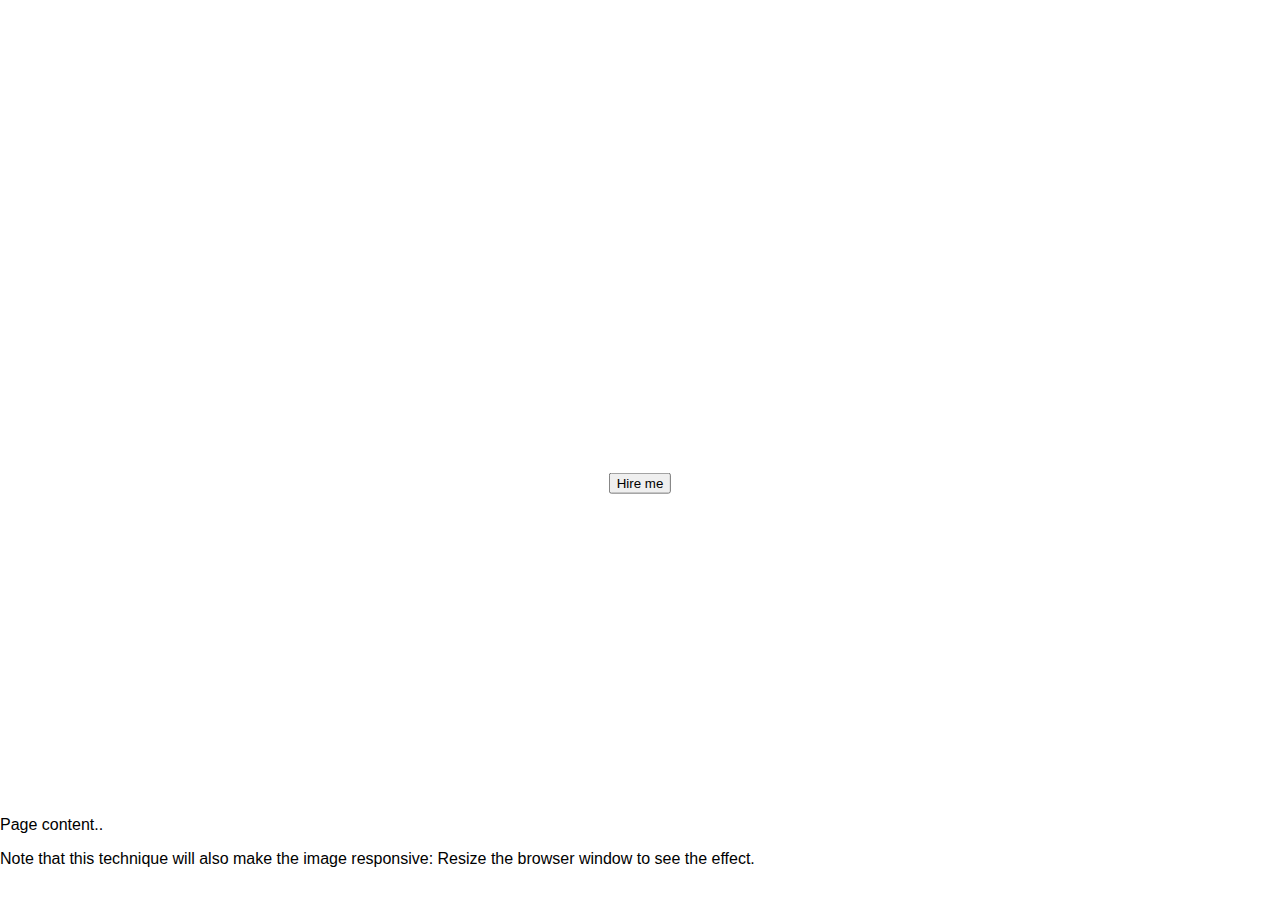
<file: htmltest.html>
<!DOCTYPE html>
<html>
<head>
<meta name="viewport" content="width=device-width, initial-scale=1">
<style>
body {
  margin: 0;
  font-family: Arial, Helvetica, sans-serif;
}

.hero-image {
  background-image: url(https://scontent.fsgn13-1.fna.fbcdn.net/v/t1.6435-9/42924771_676428006075131_8740662998919544832_n.jpg?_nc_cat=104&ccb=1-6&_nc_sid=19026a&_nc_ohc=iu2z9QP0ZzYAX_XfLwW&_nc_ht=scontent.fsgn13-1.fna&oh=00_AT9QL_hPcvNpXVW2ZRpsYqirJS82VV8LM0lCPW79A6EloQ&oe=629A41EE);
  height: 800px;
  background-position: center;
  background-repeat: no-repeat;
  background-size: cover;
  position: relative;
}

.hero-text {
  text-align: center;
  position: absolute;
  top: 50%;
  left: 50%;
  transform: translate(-50%, -50%);
  color: white;
}
</style>
</head>
<body>

<div class="hero-image">
  <div class="hero-text">
    <h1 style="font-size:50px">I am Jane Doe</h1>
    <h3>And I'm a Photographer</h3>
    <button>Hire me</button>
  </div>
</div>

<p>Page content..</p>
<p>Note that this technique will also make the image responsive: Resize the browser window to see the effect.</p>

</body>
</html>
</file>
<file: assets/css/style.css>
*{
padding: 0; 
margin: 0;
box-sizing: border-box;
}

html{
    /* the co chu */
    scroll-behavior:smooth;/*Cuon the khi chon*/
font-family:Helvetica, Arial, sans-serif ;
/* cai cuoi chung font */
}

/* 
1.Từ ngoài vào trong
2.Từ trên xuống dưới
3.Từ tổng quan đến chi tiết
/* 
1.Vị trí
2.Kích thước(width,heigth)
3.Màu sắc
4.Kiểu dáng(kiểu chữ, hình tròn, vuông...) 
*/
#main{

}
/*Class dung chung*/
.clear{
    clear: both;/*Chong lai float om het tat ca*/
}
.row::after{
    content:"";
    display: block;
    clear: both;
}
.mt-8{
    margin-top: 8px !important;
}
.mt-16{
    margin-top: 16px !important;
}
.text-white{
    color: #fff !important;
}
.row{
    margin-left: -8px;
    margin-right: -8px;
}
.col-full{
    width: 100%;
}
.col{
    float: left;
    padding-left: 8px;
    padding-right: 8px;
}
.col-third{
    width: 33.3333%;
}
.col-half{
    width: 50%;
}
/*Main*/
#header{
width:100%;
height: 46px;
background-color: black;
position: fixed;
top:0;
left: 0;
right: 0;
z-index: 1; 
/* giup noi the header len */
}

#nav{
display:inline-block;
}

#nav, .subnav{
 list-style: none;
}

#nav >li{
 display: inline-block; 
}

#nav li{
    position: relative; 
}

#nav > li > a{
    color:#fff;
    text-transform: uppercase;
}
#nav li a{
    
    text-decoration:none;
    line-height: 46px;
    /* can giua vs header do khung thua cua chu */
    padding:0 24px;
     display: inline-block;     
    /* bo auto di theo line-height */
}

#nav >li:hover >a ,
#nav .subnav li:hover{
color:#000;
background-color: #ccc;
cursor: auto;
}

#nav  li:hover .subnav{
    display: block;
    /* di chuot vo hien cap con */

}

#nav .subnav{
  display:none;  
/* ẩn li con */
min-width: 160px;
position: absolute;
background-color: #fff;
box-shadow:0 0 10px rgba(0, 0, 0, 0.4);
top:100%;
left:0;
/* can chinh sub nav */
}

#nav .subnav a{
    color:#000;
    padding: 0 12px;
    line-height: 38px;
}

#nav .ti-angle-down{
    font-size: 12px;
}

#header .search-buttom{
float: right;
cursor: pointer;
/* hinh ngon tay */
}

#header .search-buttom:hover{
background-color: #f44336;
}

#header .search-icon{
    line-height: 46px;
    padding:0 21px;
    color:#fff;
    font-size: 20px;
}

#slide{
margin-top: 46px;
padding-top: 50%;
position: relative;
/* ty le chieu cao bang 1 nua chieu rong */
background: url('https://ejoy-english.com/blog/wp-content/uploads/2018/09/%E1%BB%A9ng-d%E1%BB%A5ng-h%E1%BB%8Dc-ti%E1%BA%BFng-anh-1.jpg') top center/ cover no-repeat;

}
 #slide .text-content{
position: absolute;
bottom:48px;
color:#000;
left: 50%;
transform: translateX(-50%);
text-align: center;
 }
#slide .text-heading{
     font-weight: 500;
     font-size: 60px;
 }
 #slide .text-discription{
     font-size: 80px;
     margin-top: 25px;
}
.anh1{
    height: 300px;
    width: 100%;
}
.anh2{
    width: 100%;
    height 200px;
}
#content{

}
#content .content-section{
    width:800px;
    padding:64px 0;
    margin-left: auto;
    margin-right: auto;
}
#content .section-heading{
    font-size: 30px;
    font-weight: 500;
    letter-spacing: 4px;
    /* khoảng cách của chữ */
    text-align: center;
}

#content .section-sub-heading
{
    font-size: 15px;
    text-align: center;
    margin-top: 25px;
    font-size: italic;
    opacity:0.6;/*Độ mờ của chữ*/

}
#content .about-text{
    margin-top: 25px;
    font-size: 15px;
    text-align: justify;/*Căn đều giữa đoạn text*/
    line-height: 1.6;
}

#content .member-list{
    margin-top: 48px;
    /* overflow: hidden;/*Day tours date xuong va om chon meber-items*/
} 
#content .member-items{
    /* float: left;
    width: calc(100% / 3); *//*Nho co col va col-third len ko can dung nua*/
    text-align: center;
}
#content .member-avatar{
    margin-top: 15px;
    width: 154px;
    border-radius: 4px;
   height: 154px;

}
#content .member-name{
    font-size: 15px;
        
}
#content .member-name a{
    font-size: 15px;
    color:#000;
    text-decoration: dashed;

}
/*Tour-content*/
.tour-content{
    background:rgb(143, 143, 254);
}
.tickets{
    background-color: #fff;
    margin-top: 40px;
}
.tickets li{
    color: #757575;
    list-style: none;/*Bo di may cai cham cua li*/
    font-size: 15px;
    padding: 11px 16px;
    border-bottom: 1px solid #ddd;
}
.tickets .sold-out{
    background-color: #f44336;
    color: #fff;
    padding: 3px 4px;
    margin-left: 16px;
}
.tickets .quantity{
    float: right;
    width: 24px;
    height: 24px;
    background-color: rgb(143, 143, 254);
    color: #fff;
    border-radius: 50%;
    text-align: center;
    line-height: 24px;
    margin-top: -3px;
}
/*Places*/
.places-list{
    margin-top: 32px;
    padding-bottom: 48px;
}
 .place-items{
    /* float: left;Len thanh chieu ngang */
    width: 33.33333%;
     /* padding:0 8px; }  */}

.places-img{
    width: 100%;/*Ko lam phinh the chua no nua*/
    display: block;/*Lam mat khoang den giua img va khoi div ben duoi*/
}
.places-img:hover{
    opacity: 0.6;/*Lam mo*/
}
.place-body{
    background-color: #fff;
    padding: 16px;
    font-size: 15px;
  

}
.place-heading{
    font-size: 15px;
    font-weight: 600;

}
.place-time{
    margin-top: 15px;
    color:#757575;
    font-size: 13px;
}
.place-contentss{
    margin-top: 15px;
    line-height: 1.4;
}
.place-tickets-only{
    color: #fff;
    background-color: rgb(143, 143, 254);
    text-decoration: none;
    padding: 11px 16px;
    display: inline-block;/*Do choc len tren*/
    margin-top: 15px;
    border: none;
}
.place-tickets-only:hover{
    color:#000;
    background-color: #ccc;
    border: none;
    height: 38px;
}
#footer{
padding: 64px 16px;
text-align: center;
}
.social-list{
    font-size: 26px;
}
.social-list a{
    color: rgba(0, 0, 0, 0.6);
    text-decoration: none;

}
.social-list a:hover{
    color: rgba(0, 0, 0, 0.3);
}
.copy{
    margin-top: 15px;
    color: rgba(0, 0, 0, 0.6);
}

.modal{
    position: fixed;
    top:0;
    right:0;
    left:0;
    bottom:0;
    background: rgba(0,0,0,0.4);
    display: none;/*An mua hang di*/
    align-items: center;
    justify-content: center;
}
.modal.open{
    display: flex;
}
.modal-contents{
    background:#fff ;
    width: 900px;
    max-width: calc(100% - 32px);/*ko bi dinh vao 2 ben vien khi co lai*/
    min-height:200px ;
    position: relative;
    animation: modalDownBy ease 0.5s;

}
header.modal-header {
    background: #009688;
    height: 130px;
    display: flex;
    align-items: center;
    justify-content: center;
    font-size: 30px;
    color: #fff;
}
.modal-close:hover {
    opacity: 1;
}
.modal-close {
    color: #fff;
    position: absolute;
    right: 0;
    /* top: 0; */
    padding: 12px;
    cursor: pointer;
    opacity: 0.7;
}
.modal-body {
    padding: 16px;
}
.modal-label {
    display: block;
    font-size: 15px;
    margin-bottom: 12px;
}
.modal-input {
    border: 1px solid #ccc;
    width: 100%;
    font-size: 15px;
    padding:10px;
    margin-bottom: 24px;

}
#pay:hover {
    opacity: 0.9;
}
#pay {
    border: none;
    color: #fff;
    background: #009688;
    width: 100%;
    font-size: 15px;
    text-transform: uppercase;
    padding: 18px;
    cursor: pointer;
}
footer.modal-footer {
    padding: 16px;
    text-align: right;
}
modal-help a {
    color: #2196F3;
}
.contact-content{
 margin-top: 48px;
}
.contact-info{
    font-size: 18px;
    line-height: 1.5;
}
.contact-info i{
    width: 30px;
    margin-right: 8px; 
}
.contact-content{
    font-size: 18px;
}
.contact-content .form-control{
    padding:10px;
    border: 1px solid #ccc;

}
.col-full .form-control{
    padding:10px;
    border: 1px solid #ccc;
    width: 100%;
}
.form-submit-btn{
    background-color:rgb(143, 143, 254) ;
    color: #fff;
    border: 1px solid #000;
    padding: 10px 16px;
    float: right;
    border: none;
    height: 38px;
}
@keyframes modalDownBy {
    from{opacity: 0;
        transform: translateY(-100px);
    }
    to{opacity: 1;
        transform: translateY(0);
    }
    
}
</file>
<file: assets/themify-icons-font/themify-icons/themify-icons.css>
@font-face {
	font-family: 'themify';
	src:url('fonts/themify.eot?-fvbane');
	src:url('fonts/themify.eot?#iefix-fvbane') format('embedded-opentype'),
		url('fonts/themify.woff?-fvbane') format('woff'),
		url('fonts/themify.ttf?-fvbane') format('truetype'),
		url('fonts/themify.svg?-fvbane#themify') format('svg');
	font-weight: normal;
	font-style: normal;
}

[class^="ti-"], [class*=" ti-"] {
	font-family: 'themify';
	speak: none;
	font-style: normal;
	font-weight: normal;
	font-variant: normal;
	text-transform: none;
	line-height: 1;

	/* Better Font Rendering =========== */
	-webkit-font-smoothing: antialiased;
	-moz-osx-font-smoothing: grayscale;
}

.ti-wand:before {
	content: "\e600";
}
.ti-volume:before {
	content: "\e601";
}
.ti-user:before {
	content: "\e602";
}
.ti-unlock:before {
	content: "\e603";
}
.ti-unlink:before {
	content: "\e604";
}
.ti-trash:before {
	content: "\e605";
}
.ti-thought:before {
	content: "\e606";
}
.ti-target:before {
	content: "\e607";
}
.ti-tag:before {
	content: "\e608";
}
.ti-tablet:before {
	content: "\e609";
}
.ti-star:before {
	content: "\e60a";
}
.ti-spray:before {
	content: "\e60b";
}
.ti-signal:before {
	content: "\e60c";
}
.ti-shopping-cart:before {
	content: "\e60d";
}
.ti-shopping-cart-full:before {
	content: "\e60e";
}
.ti-settings:before {
	content: "\e60f";
}
.ti-search:before {
	content: "\e610";
}
.ti-zoom-in:before {
	content: "\e611";
}
.ti-zoom-out:before {
	content: "\e612";
}
.ti-cut:before {
	content: "\e613";
}
.ti-ruler:before {
	content: "\e614";
}
.ti-ruler-pencil:before {
	content: "\e615";
}
.ti-ruler-alt:before {
	content: "\e616";
}
.ti-bookmark:before {
	content: "\e617";
}
.ti-bookmark-alt:before {
	content: "\e618";
}
.ti-reload:before {
	content: "\e619";
}
.ti-plus:before {
	content: "\e61a";
}
.ti-pin:before {
	content: "\e61b";
}
.ti-pencil:before {
	content: "\e61c";
}
.ti-pencil-alt:before {
	content: "\e61d";
}
.ti-paint-roller:before {
	content: "\e61e";
}
.ti-paint-bucket:before {
	content: "\e61f";
}
.ti-na:before {
	content: "\e620";
}
.ti-mobile:before {
	content: "\e621";
}
.ti-minus:before {
	content: "\e622";
}
.ti-medall:before {
	content: "\e623";
}
.ti-medall-alt:before {
	content: "\e624";
}
.ti-marker:before {
	content: "\e625";
}
.ti-marker-alt:before {
	content: "\e626";
}
.ti-arrow-up:before {
	content: "\e627";
}
.ti-arrow-right:before {
	content: "\e628";
}
.ti-arrow-left:before {
	content: "\e629";
}
.ti-arrow-down:before {
	content: "\e62a";
}
.ti-lock:before {
	content: "\e62b";
}
.ti-location-arrow:before {
	content: "\e62c";
}
.ti-link:before {
	content: "\e62d";
}
.ti-layout:before {
	content: "\e62e";
}
.ti-layers:before {
	content: "\e62f";
}
.ti-layers-alt:before {
	content: "\e630";
}
.ti-key:before {
	content: "\e631";
}
.ti-import:before {
	content: "\e632";
}
.ti-image:before {
	content: "\e633";
}
.ti-heart:before {
	content: "\e634";
}
.ti-heart-broken:before {
	content: "\e635";
}
.ti-hand-stop:before {
	content: "\e636";
}
.ti-hand-open:before {
	content: "\e637";
}
.ti-hand-drag:before {
	content: "\e638";
}
.ti-folder:before {
	content: "\e639";
}
.ti-flag:before {
	content: "\e63a";
}
.ti-flag-alt:before {
	content: "\e63b";
}
.ti-flag-alt-2:before {
	content: "\e63c";
}
.ti-eye:before {
	content: "\e63d";
}
.ti-export:before {
	content: "\e63e";
}
.ti-exchange-vertical:before {
	content: "\e63f";
}
.ti-desktop:before {
	content: "\e640";
}
.ti-cup:before {
	content: "\e641";
}
.ti-crown:before {
	content: "\e642";
}
.ti-comments:before {
	content: "\e643";
}
.ti-comment:before {
	content: "\e644";
}
.ti-comment-alt:before {
	content: "\e645";
}
.ti-close:before {
	content: "\e646";
}
.ti-clip:before {
	content: "\e647";
}
.ti-angle-up:before {
	content: "\e648";
}
.ti-angle-right:before {
	content: "\e649";
}
.ti-angle-left:before {
	content: "\e64a";
}
.ti-angle-down:before {
	content: "\e64b";
}
.ti-check:before {
	content: "\e64c";
}
.ti-check-box:before {
	content: "\e64d";
}
.ti-camera:before {
	content: "\e64e";
}
.ti-announcement:before {
	content: "\e64f";
}
.ti-brush:before {
	content: "\e650";
}
.ti-briefcase:before {
	content: "\e651";
}
.ti-bolt:before {
	content: "\e652";
}
.ti-bolt-alt:before {
	content: "\e653";
}
.ti-blackboard:before {
	content: "\e654";
}
.ti-bag:before {
	content: "\e655";
}
.ti-move:before {
	content: "\e656";
}
.ti-arrows-vertical:before {
	content: "\e657";
}
.ti-arrows-horizontal:before {
	content: "\e658";
}
.ti-fullscreen:before {
	content: "\e659";
}
.ti-arrow-top-right:before {
	content: "\e65a";
}
.ti-arrow-top-left:before {
	content: "\e65b";
}
.ti-arrow-circle-up:before {
	content: "\e65c";
}
.ti-arrow-circle-right:before {
	content: "\e65d";
}
.ti-arrow-circle-left:before {
	content: "\e65e";
}
.ti-arrow-circle-down:before {
	content: "\e65f";
}
.ti-angle-double-up:before {
	content: "\e660";
}
.ti-angle-double-right:before {
	content: "\e661";
}
.ti-angle-double-left:before {
	content: "\e662";
}
.ti-angle-double-down:before {
	content: "\e663";
}
.ti-zip:before {
	content: "\e664";
}
.ti-world:before {
	content: "\e665";
}
.ti-wheelchair:before {
	content: "\e666";
}
.ti-view-list:before {
	content: "\e667";
}
.ti-view-list-alt:before {
	content: "\e668";
}
.ti-view-grid:before {
	content: "\e669";
}
.ti-uppercase:before {
	content: "\e66a";
}
.ti-upload:before {
	content: "\e66b";
}
.ti-underline:before {
	content: "\e66c";
}
.ti-truck:before {
	content: "\e66d";
}
.ti-timer:before {
	content: "\e66e";
}
.ti-ticket:before {
	content: "\e66f";
}
.ti-thumb-up:before {
	content: "\e670";
}
.ti-thumb-down:before {
	content: "\e671";
}
.ti-text:before {
	content: "\e672";
}
.ti-stats-up:before {
	content: "\e673";
}
.ti-stats-down:before {
	content: "\e674";
}
.ti-split-v:before {
	content: "\e675";
}
.ti-split-h:before {
	content: "\e676";
}
.ti-smallcap:before {
	content: "\e677";
}
.ti-shine:before {
	content: "\e678";
}
.ti-shift-right:before {
	content: "\e679";
}
.ti-shift-left:before {
	content: "\e67a";
}
.ti-shield:before {
	content: "\e67b";
}
.ti-notepad:before {
	content: "\e67c";
}
.ti-server:before {
	content: "\e67d";
}
.ti-quote-right:before {
	content: "\e67e";
}
.ti-quote-left:before {
	content: "\e67f";
}
.ti-pulse:before {
	content: "\e680";
}
.ti-printer:before {
	content: "\e681";
}
.ti-power-off:before {
	content: "\e682";
}
.ti-plug:before {
	content: "\e683";
}
.ti-pie-chart:before {
	content: "\e684";
}
.ti-paragraph:before {
	content: "\e685";
}
.ti-panel:before {
	content: "\e686";
}
.ti-package:before {
	content: "\e687";
}
.ti-music:before {
	content: "\e688";
}
.ti-music-alt:before {
	content: "\e689";
}
.ti-mouse:before {
	content: "\e68a";
}
.ti-mouse-alt:before {
	content: "\e68b";
}
.ti-money:before {
	content: "\e68c";
}
.ti-microphone:before {
	content: "\e68d";
}
.ti-menu:before {
	content: "\e68e";
}
.ti-menu-alt:before {
	content: "\e68f";
}
.ti-map:before {
	content: "\e690";
}
.ti-map-alt:before {
	content: "\e691";
}
.ti-loop:before {
	content: "\e692";
}
.ti-location-pin:before {
	content: "\e693";
}
.ti-list:before {
	content: "\e694";
}
.ti-light-bulb:before {
	content: "\e695";
}
.ti-Italic:before {
	content: "\e696";
}
.ti-info:before {
	content: "\e697";
}
.ti-infinite:before {
	content: "\e698";
}
.ti-id-badge:before {
	content: "\e699";
}
.ti-hummer:before {
	content: "\e69a";
}
.ti-home:before {
	content: "\e69b";
}
.ti-help:before {
	content: "\e69c";
}
.ti-headphone:before {
	content: "\e69d";
}
.ti-harddrives:before {
	content: "\e69e";
}
.ti-harddrive:before {
	content: "\e69f";
}
.ti-gift:before {
	content: "\e6a0";
}
.ti-game:before {
	content: "\e6a1";
}
.ti-filter:before {
	content: "\e6a2";
}
.ti-files:before {
	content: "\e6a3";
}
.ti-file:before {
	content: "\e6a4";
}
.ti-eraser:before {
	content: "\e6a5";
}
.ti-envelope:before {
	content: "\e6a6";
}
.ti-download:before {
	content: "\e6a7";
}
.ti-direction:before {
	content: "\e6a8";
}
.ti-direction-alt:before {
	content: "\e6a9";
}
.ti-dashboard:before {
	content: "\e6aa";
}
.ti-control-stop:before {
	content: "\e6ab";
}
.ti-control-shuffle:before {
	content: "\e6ac";
}
.ti-control-play:before {
	content: "\e6ad";
}
.ti-control-pause:before {
	content: "\e6ae";
}
.ti-control-forward:before {
	content: "\e6af";
}
.ti-control-backward:before {
	content: "\e6b0";
}
.ti-cloud:before {
	content: "\e6b1";
}
.ti-cloud-up:before {
	content: "\e6b2";
}
.ti-cloud-down:before {
	content: "\e6b3";
}
.ti-clipboard:before {
	content: "\e6b4";
}
.ti-car:before {
	content: "\e6b5";
}
.ti-calendar:before {
	content: "\e6b6";
}
.ti-book:before {
	content: "\e6b7";
}
.ti-bell:before {
	content: "\e6b8";
}
.ti-basketball:before {
	content: "\e6b9";
}
.ti-bar-chart:before {
	content: "\e6ba";
}
.ti-bar-chart-alt:before {
	content: "\e6bb";
}
.ti-back-right:before {
	content: "\e6bc";
}
.ti-back-left:before {
	content: "\e6bd";
}
.ti-arrows-corner:before {
	content: "\e6be";
}
.ti-archive:before {
	content: "\e6bf";
}
.ti-anchor:before {
	content: "\e6c0";
}
.ti-align-right:before {
	content: "\e6c1";
}
.ti-align-left:before {
	content: "\e6c2";
}
.ti-align-justify:before {
	content: "\e6c3";
}
.ti-align-center:before {
	content: "\e6c4";
}
.ti-alert:before {
	content: "\e6c5";
}
.ti-alarm-clock:before {
	content: "\e6c6";
}
.ti-agenda:before {
	content: "\e6c7";
}
.ti-write:before {
	content: "\e6c8";
}
.ti-window:before {
	content: "\e6c9";
}
.ti-widgetized:before {
	content: "\e6ca";
}
.ti-widget:before {
	content: "\e6cb";
}
.ti-widget-alt:before {
	content: "\e6cc";
}
.ti-wallet:before {
	content: "\e6cd";
}
.ti-video-clapper:before {
	content: "\e6ce";
}
.ti-video-camera:before {
	content: "\e6cf";
}
.ti-vector:before {
	content: "\e6d0";
}
.ti-themify-logo:before {
	content: "\e6d1";
}
.ti-themify-favicon:before {
	content: "\e6d2";
}
.ti-themify-favicon-alt:before {
	content: "\e6d3";
}
.ti-support:before {
	content: "\e6d4";
}
.ti-stamp:before {
	content: "\e6d5";
}
.ti-split-v-alt:before {
	content: "\e6d6";
}
.ti-slice:before {
	content: "\e6d7";
}
.ti-shortcode:before {
	content: "\e6d8";
}
.ti-shift-right-alt:before {
	content: "\e6d9";
}
.ti-shift-left-alt:before {
	content: "\e6da";
}
.ti-ruler-alt-2:before {
	content: "\e6db";
}
.ti-receipt:before {
	content: "\e6dc";
}
.ti-pin2:before {
	content: "\e6dd";
}
.ti-pin-alt:before {
	content: "\e6de";
}
.ti-pencil-alt2:before {
	content: "\e6df";
}
.ti-palette:before {
	content: "\e6e0";
}
.ti-more:before {
	content: "\e6e1";
}
.ti-more-alt:before {
	content: "\e6e2";
}
.ti-microphone-alt:before {
	content: "\e6e3";
}
.ti-magnet:before {
	content: "\e6e4";
}
.ti-line-double:before {
	content: "\e6e5";
}
.ti-line-dotted:before {
	content: "\e6e6";
}
.ti-line-dashed:before {
	content: "\e6e7";
}
.ti-layout-width-full:before {
	content: "\e6e8";
}
.ti-layout-width-default:before {
	content: "\e6e9";
}
.ti-layout-width-default-alt:before {
	content: "\e6ea";
}
.ti-layout-tab:before {
	content: "\e6eb";
}
.ti-layout-tab-window:before {
	content: "\e6ec";
}
.ti-layout-tab-v:before {
	content: "\e6ed";
}
.ti-layout-tab-min:before {
	content: "\e6ee";
}
.ti-layout-slider:before {
	content: "\e6ef";
}
.ti-layout-slider-alt:before {
	content: "\e6f0";
}
.ti-layout-sidebar-right:before {
	content: "\e6f1";
}
.ti-layout-sidebar-none:before {
	content: "\e6f2";
}
.ti-layout-sidebar-left:before {
	content: "\e6f3";
}
.ti-layout-placeholder:before {
	content: "\e6f4";
}
.ti-layout-menu:before {
	content: "\e6f5";
}
.ti-layout-menu-v:before {
	content: "\e6f6";
}
.ti-layout-menu-separated:before {
	content: "\e6f7";
}
.ti-layout-menu-full:before {
	content: "\e6f8";
}
.ti-layout-media-right-alt:before {
	content: "\e6f9";
}
.ti-layout-media-right:before {
	content: "\e6fa";
}
.ti-layout-media-overlay:before {
	content: "\e6fb";
}
.ti-layout-media-overlay-alt:before {
	content: "\e6fc";
}
.ti-layout-media-overlay-alt-2:before {
	content: "\e6fd";
}
.ti-layout-media-left-alt:before {
	content: "\e6fe";
}
.ti-layout-media-left:before {
	content: "\e6ff";
}
.ti-layout-media-center-alt:before {
	content: "\e700";
}
.ti-layout-media-center:before {
	content: "\e701";
}
.ti-layout-list-thumb:before {
	content: "\e702";
}
.ti-layout-list-thumb-alt:before {
	content: "\e703";
}
.ti-layout-list-post:before {
	content: "\e704";
}
.ti-layout-list-large-image:before {
	content: "\e705";
}
.ti-layout-line-solid:before {
	content: "\e706";
}
.ti-layout-grid4:before {
	content: "\e707";
}
.ti-layout-grid3:before {
	content: "\e708";
}
.ti-layout-grid2:before {
	content: "\e709";
}
.ti-layout-grid2-thumb:before {
	content: "\e70a";
}
.ti-layout-cta-right:before {
	content: "\e70b";
}
.ti-layout-cta-left:before {
	content: "\e70c";
}
.ti-layout-cta-center:before {
	content: "\e70d";
}
.ti-layout-cta-btn-right:before {
	content: "\e70e";
}
.ti-layout-cta-btn-left:before {
	content: "\e70f";
}
.ti-layout-column4:before {
	content: "\e710";
}
.ti-layout-column3:before {
	content: "\e711";
}
.ti-layout-column2:before {
	content: "\e712";
}
.ti-layout-accordion-separated:before {
	content: "\e713";
}
.ti-layout-accordion-merged:before {
	content: "\e714";
}
.ti-layout-accordion-list:before {
	content: "\e715";
}
.ti-ink-pen:before {
	content: "\e716";
}
.ti-info-alt:before {
	content: "\e717";
}
.ti-help-alt:before {
	content: "\e718";
}
.ti-headphone-alt:before {
	content: "\e719";
}
.ti-hand-point-up:before {
	content: "\e71a";
}
.ti-hand-point-right:before {
	content: "\e71b";
}
.ti-hand-point-left:before {
	content: "\e71c";
}
.ti-hand-point-down:before {
	content: "\e71d";
}
.ti-gallery:before {
	content: "\e71e";
}
.ti-face-smile:before {
	content: "\e71f";
}
.ti-face-sad:before {
	content: "\e720";
}
.ti-credit-card:before {
	content: "\e721";
}
.ti-control-skip-forward:before {
	content: "\e722";
}
.ti-control-skip-backward:before {
	content: "\e723";
}
.ti-control-record:before {
	content: "\e724";
}
.ti-control-eject:before {
	content: "\e725";
}
.ti-comments-smiley:before {
	content: "\e726";
}
.ti-brush-alt:before {
	content: "\e727";
}
.ti-youtube:before {
	content: "\e728";
}
.ti-vimeo:before {
	content: "\e729";
}
.ti-twitter:before {
	content: "\e72a";
}
.ti-time:before {
	content: "\e72b";
}
.ti-tumblr:before {
	content: "\e72c";
}
.ti-skype:before {
	content: "\e72d";
}
.ti-share:before {
	content: "\e72e";
}
.ti-share-alt:before {
	content: "\e72f";
}
.ti-rocket:before {
	content: "\e730";
}
.ti-pinterest:before {
	content: "\e731";
}
.ti-new-window:before {
	content: "\e732";
}
.ti-microsoft:before {
	content: "\e733";
}
.ti-list-ol:before {
	content: "\e734";
}
.ti-linkedin:before {
	content: "\e735";
}
.ti-layout-sidebar-2:before {
	content: "\e736";
}
.ti-layout-grid4-alt:before {
	content: "\e737";
}
.ti-layout-grid3-alt:before {
	content: "\e738";
}
.ti-layout-grid2-alt:before {
	content: "\e739";
}
.ti-layout-column4-alt:before {
	content: "\e73a";
}
.ti-layout-column3-alt:before {
	content: "\e73b";
}
.ti-layout-column2-alt:before {
	content: "\e73c";
}
.ti-instagram:before {
	content: "\e73d";
}
.ti-google:before {
	content: "\e73e";
}
.ti-github:before {
	content: "\e73f";
}
.ti-flickr:before {
	content: "\e740";
}
.ti-facebook:before {
	content: "\e741";
}
.ti-dropbox:before {
	content: "\e742";
}
.ti-dribbble:before {
	content: "\e743";
}
.ti-apple:before {
	content: "\e744";
}
.ti-android:before {
	content: "\e745";
}
.ti-save:before {
	content: "\e746";
}
.ti-save-alt:before {
	content: "\e747";
}
.ti-yahoo:before {
	content: "\e748";
}
.ti-wordpress:before {
	content: "\e749";
}
.ti-vimeo-alt:before {
	content: "\e74a";
}
.ti-twitter-alt:before {
	content: "\e74b";
}
.ti-tumblr-alt:before {
	content: "\e74c";
}
.ti-trello:before {
	content: "\e74d";
}
.ti-stack-overflow:before {
	content: "\e74e";
}
.ti-soundcloud:before {
	content: "\e74f";
}
.ti-sharethis:before {
	content: "\e750";
}
.ti-sharethis-alt:before {
	content: "\e751";
}
.ti-reddit:before {
	content: "\e752";
}
.ti-pinterest-alt:before {
	content: "\e753";
}
.ti-microsoft-alt:before {
	content: "\e754";
}
.ti-linux:before {
	content: "\e755";
}
.ti-jsfiddle:before {
	content: "\e756";
}
.ti-joomla:before {
	content: "\e757";
}
.ti-html5:before {
	content: "\e758";
}
.ti-flickr-alt:before {
	content: "\e759";
}
.ti-email:before {
	content: "\e75a";
}
.ti-drupal:before {
	content: "\e75b";
}
.ti-dropbox-alt:before {
	content: "\e75c";
}
.ti-css3:before {
	content: "\e75d";
}
.ti-rss:before {
	content: "\e75e";
}
.ti-rss-alt:before {
	content: "\e75f";
}
</file>
<file: assets/themify-icons-font/themify-icons/demo-files/demo.css>
body {
	font: normal 1em/1.5em Arial, Helvetica, sans-serif;
	max-width: 90%;
	margin: 30px auto 0;
}
h1, h3 {
	font-weight: normal;
}
h3 {
	font-size: 1.4;
	text-transform: uppercase;
	letter-spacing: 1px;
}

.icon-section {
	margin: 0 0 3em;
	clear: both;
	overflow: hidden;
}
.icon-container {
	width: 240px; 
	padding: .7em 0;
	float: left; 
	position: relative;
	text-align: left;
}
.icon-container [class^="ti-"], 
.icon-container [class*=" ti-"] {
	color: #000;
	position: absolute;
	margin-top: 3px;
	transition: .3s;
}
.icon-container:hover [class^="ti-"],
.icon-container:hover [class*=" ti-"] {
	font-size: 2.2em;
	margin-top: -5px;
}
.icon-container:hover .icon-name {
	color: #000;
}
.icon-name {
	color: #aaa;
	margin-left: 35px;
	font-size: .8em;
	transition: .3s;
}
.icon-container:hover .icon-name {
	margin-left: 45px;
}
</file>
<file: assets/themify-icons-font/themify-icons/ie7/ie7.css>
.ti-wand {
	*zoom: expression(this.runtimeStyle['zoom'] = '1', this.innerHTML = '&#xe600;');
}
.ti-volume {
	*zoom: expression(this.runtimeStyle['zoom'] = '1', this.innerHTML = '&#xe601;');
}
.ti-user {
	*zoom: expression(this.runtimeStyle['zoom'] = '1', this.innerHTML = '&#xe602;');
}
.ti-unlock {
	*zoom: expression(this.runtimeStyle['zoom'] = '1', this.innerHTML = '&#xe603;');
}
.ti-unlink {
	*zoom: expression(this.runtimeStyle['zoom'] = '1', this.innerHTML = '&#xe604;');
}
.ti-trash {
	*zoom: expression(this.runtimeStyle['zoom'] = '1', this.innerHTML = '&#xe605;');
}
.ti-thought {
	*zoom: expression(this.runtimeStyle['zoom'] = '1', this.innerHTML = '&#xe606;');
}
.ti-target {
	*zoom: expression(this.runtimeStyle['zoom'] = '1', this.innerHTML = '&#xe607;');
}
.ti-tag {
	*zoom: expression(this.runtimeStyle['zoom'] = '1', this.innerHTML = '&#xe608;');
}
.ti-tablet {
	*zoom: expression(this.runtimeStyle['zoom'] = '1', this.innerHTML = '&#xe609;');
}
.ti-star {
	*zoom: expression(this.runtimeStyle['zoom'] = '1', this.innerHTML = '&#xe60a;');
}
.ti-spray {
	*zoom: expression(this.runtimeStyle['zoom'] = '1', this.innerHTML = '&#xe60b;');
}
.ti-signal {
	*zoom: expression(this.runtimeStyle['zoom'] = '1', this.innerHTML = '&#xe60c;');
}
.ti-shopping-cart {
	*zoom: expression(this.runtimeStyle['zoom'] = '1', this.innerHTML = '&#xe60d;');
}
.ti-shopping-cart-full {
	*zoom: expression(this.runtimeStyle['zoom'] = '1', this.innerHTML = '&#xe60e;');
}
.ti-settings {
	*zoom: expression(this.runtimeStyle['zoom'] = '1', this.innerHTML = '&#xe60f;');
}
.ti-search {
	*zoom: expression(this.runtimeStyle['zoom'] = '1', this.innerHTML = '&#xe610;');
}
.ti-zoom-in {
	*zoom: expression(this.runtimeStyle['zoom'] = '1', this.innerHTML = '&#xe611;');
}
.ti-zoom-out {
	*zoom: expression(this.runtimeStyle['zoom'] = '1', this.innerHTML = '&#xe612;');
}
.ti-cut {
	*zoom: expression(this.runtimeStyle['zoom'] = '1', this.innerHTML = '&#xe613;');
}
.ti-ruler {
	*zoom: expression(this.runtimeStyle['zoom'] = '1', this.innerHTML = '&#xe614;');
}
.ti-ruler-pencil {
	*zoom: expression(this.runtimeStyle['zoom'] = '1', this.innerHTML = '&#xe615;');
}
.ti-ruler-alt {
	*zoom: expression(this.runtimeStyle['zoom'] = '1', this.innerHTML = '&#xe616;');
}
.ti-bookmark {
	*zoom: expression(this.runtimeStyle['zoom'] = '1', this.innerHTML = '&#xe617;');
}
.ti-bookmark-alt {
	*zoom: expression(this.runtimeStyle['zoom'] = '1', this.innerHTML = '&#xe618;');
}
.ti-reload {
	*zoom: expression(this.runtimeStyle['zoom'] = '1', this.innerHTML = '&#xe619;');
}
.ti-plus {
	*zoom: expression(this.runtimeStyle['zoom'] = '1', this.innerHTML = '&#xe61a;');
}
.ti-pin {
	*zoom: expression(this.runtimeStyle['zoom'] = '1', this.innerHTML = '&#xe61b;');
}
.ti-pencil {
	*zoom: expression(this.runtimeStyle['zoom'] = '1', this.innerHTML = '&#xe61c;');
}
.ti-pencil-alt {
	*zoom: expression(this.runtimeStyle['zoom'] = '1', this.innerHTML = '&#xe61d;');
}
.ti-paint-roller {
	*zoom: expression(this.runtimeStyle['zoom'] = '1', this.innerHTML = '&#xe61e;');
}
.ti-paint-bucket {
	*zoom: expression(this.runtimeStyle['zoom'] = '1', this.innerHTML = '&#xe61f;');
}
.ti-na {
	*zoom: expression(this.runtimeStyle['zoom'] = '1', this.innerHTML = '&#xe620;');
}
.ti-mobile {
	*zoom: expression(this.runtimeStyle['zoom'] = '1', this.innerHTML = '&#xe621;');
}
.ti-minus {
	*zoom: expression(this.runtimeStyle['zoom'] = '1', this.innerHTML = '&#xe622;');
}
.ti-medall {
	*zoom: expression(this.runtimeStyle['zoom'] = '1', this.innerHTML = '&#xe623;');
}
.ti-medall-alt {
	*zoom: expression(this.runtimeStyle['zoom'] = '1', this.innerHTML = '&#xe624;');
}
.ti-marker {
	*zoom: expression(this.runtimeStyle['zoom'] = '1', this.innerHTML = '&#xe625;');
}
.ti-marker-alt {
	*zoom: expression(this.runtimeStyle['zoom'] = '1', this.innerHTML = '&#xe626;');
}
.ti-arrow-up {
	*zoom: expression(this.runtimeStyle['zoom'] = '1', this.innerHTML = '&#xe627;');
}
.ti-arrow-right {
	*zoom: expression(this.runtimeStyle['zoom'] = '1', this.innerHTML = '&#xe628;');
}
.ti-arrow-left {
	*zoom: expression(this.runtimeStyle['zoom'] = '1', this.innerHTML = '&#xe629;');
}
.ti-arrow-down {
	*zoom: expression(this.runtimeStyle['zoom'] = '1', this.innerHTML = '&#xe62a;');
}
.ti-lock {
	*zoom: expression(this.runtimeStyle['zoom'] = '1', this.innerHTML = '&#xe62b;');
}
.ti-location-arrow {
	*zoom: expression(this.runtimeStyle['zoom'] = '1', this.innerHTML = '&#xe62c;');
}
.ti-link {
	*zoom: expression(this.runtimeStyle['zoom'] = '1', this.innerHTML = '&#xe62d;');
}
.ti-layout {
	*zoom: expression(this.runtimeStyle['zoom'] = '1', this.innerHTML = '&#xe62e;');
}
.ti-layers {
	*zoom: expression(this.runtimeStyle['zoom'] = '1', this.innerHTML = '&#xe62f;');
}
.ti-layers-alt {
	*zoom: expression(this.runtimeStyle['zoom'] = '1', this.innerHTML = '&#xe630;');
}
.ti-key {
	*zoom: expression(this.runtimeStyle['zoom'] = '1', this.innerHTML = '&#xe631;');
}
.ti-import {
	*zoom: expression(this.runtimeStyle['zoom'] = '1', this.innerHTML = '&#xe632;');
}
.ti-image {
	*zoom: expression(this.runtimeStyle['zoom'] = '1', this.innerHTML = '&#xe633;');
}
.ti-heart {
	*zoom: expression(this.runtimeStyle['zoom'] = '1', this.innerHTML = '&#xe634;');
}
.ti-heart-broken {
	*zoom: expression(this.runtimeStyle['zoom'] = '1', this.innerHTML = '&#xe635;');
}
.ti-hand-stop {
	*zoom: expression(this.runtimeStyle['zoom'] = '1', this.innerHTML = '&#xe636;');
}
.ti-hand-open {
	*zoom: expression(this.runtimeStyle['zoom'] = '1', this.innerHTML = '&#xe637;');
}
.ti-hand-drag {
	*zoom: expression(this.runtimeStyle['zoom'] = '1', this.innerHTML = '&#xe638;');
}
.ti-folder {
	*zoom: expression(this.runtimeStyle['zoom'] = '1', this.innerHTML = '&#xe639;');
}
.ti-flag {
	*zoom: expression(this.runtimeStyle['zoom'] = '1', this.innerHTML = '&#xe63a;');
}
.ti-flag-alt {
	*zoom: expression(this.runtimeStyle['zoom'] = '1', this.innerHTML = '&#xe63b;');
}
.ti-flag-alt-2 {
	*zoom: expression(this.runtimeStyle['zoom'] = '1', this.innerHTML = '&#xe63c;');
}
.ti-eye {
	*zoom: expression(this.runtimeStyle['zoom'] = '1', this.innerHTML = '&#xe63d;');
}
.ti-export {
	*zoom: expression(this.runtimeStyle['zoom'] = '1', this.innerHTML = '&#xe63e;');
}
.ti-exchange-vertical {
	*zoom: expression(this.runtimeStyle['zoom'] = '1', this.innerHTML = '&#xe63f;');
}
.ti-desktop {
	*zoom: expression(this.runtimeStyle['zoom'] = '1', this.innerHTML = '&#xe640;');
}
.ti-cup {
	*zoom: expression(this.runtimeStyle['zoom'] = '1', this.innerHTML = '&#xe641;');
}
.ti-crown {
	*zoom: expression(this.runtimeStyle['zoom'] = '1', this.innerHTML = '&#xe642;');
}
.ti-comments {
	*zoom: expression(this.runtimeStyle['zoom'] = '1', this.innerHTML = '&#xe643;');
}
.ti-comment {
	*zoom: expression(this.runtimeStyle['zoom'] = '1', this.innerHTML = '&#xe644;');
}
.ti-comment-alt {
	*zoom: expression(this.runtimeStyle['zoom'] = '1', this.innerHTML = '&#xe645;');
}
.ti-close {
	*zoom: expression(this.runtimeStyle['zoom'] = '1', this.innerHTML = '&#xe646;');
}
.ti-clip {
	*zoom: expression(this.runtimeStyle['zoom'] = '1', this.innerHTML = '&#xe647;');
}
.ti-angle-up {
	*zoom: expression(this.runtimeStyle['zoom'] = '1', this.innerHTML = '&#xe648;');
}
.ti-angle-right {
	*zoom: expression(this.runtimeStyle['zoom'] = '1', this.innerHTML = '&#xe649;');
}
.ti-angle-left {
	*zoom: expression(this.runtimeStyle['zoom'] = '1', this.innerHTML = '&#xe64a;');
}
.ti-angle-down {
	*zoom: expression(this.runtimeStyle['zoom'] = '1', this.innerHTML = '&#xe64b;');
}
.ti-check {
	*zoom: expression(this.runtimeStyle['zoom'] = '1', this.innerHTML = '&#xe64c;');
}
.ti-check-box {
	*zoom: expression(this.runtimeStyle['zoom'] = '1', this.innerHTML = '&#xe64d;');
}
.ti-camera {
	*zoom: expression(this.runtimeStyle['zoom'] = '1', this.innerHTML = '&#xe64e;');
}
.ti-announcement {
	*zoom: expression(this.runtimeStyle['zoom'] = '1', this.innerHTML = '&#xe64f;');
}
.ti-brush {
	*zoom: expression(this.runtimeStyle['zoom'] = '1', this.innerHTML = '&#xe650;');
}
.ti-briefcase {
	*zoom: expression(this.runtimeStyle['zoom'] = '1', this.innerHTML = '&#xe651;');
}
.ti-bolt {
	*zoom: expression(this.runtimeStyle['zoom'] = '1', this.innerHTML = '&#xe652;');
}
.ti-bolt-alt {
	*zoom: expression(this.runtimeStyle['zoom'] = '1', this.innerHTML = '&#xe653;');
}
.ti-blackboard {
	*zoom: expression(this.runtimeStyle['zoom'] = '1', this.innerHTML = '&#xe654;');
}
.ti-bag {
	*zoom: expression(this.runtimeStyle['zoom'] = '1', this.innerHTML = '&#xe655;');
}
.ti-move {
	*zoom: expression(this.runtimeStyle['zoom'] = '1', this.innerHTML = '&#xe656;');
}
.ti-arrows-vertical {
	*zoom: expression(this.runtimeStyle['zoom'] = '1', this.innerHTML = '&#xe657;');
}
.ti-arrows-horizontal {
	*zoom: expression(this.runtimeStyle['zoom'] = '1', this.innerHTML = '&#xe658;');
}
.ti-fullscreen {
	*zoom: expression(this.runtimeStyle['zoom'] = '1', this.innerHTML = '&#xe659;');
}
.ti-arrow-top-right {
	*zoom: expression(this.runtimeStyle['zoom'] = '1', this.innerHTML = '&#xe65a;');
}
.ti-arrow-top-left {
	*zoom: expression(this.runtimeStyle['zoom'] = '1', this.innerHTML = '&#xe65b;');
}
.ti-arrow-circle-up {
	*zoom: expression(this.runtimeStyle['zoom'] = '1', this.innerHTML = '&#xe65c;');
}
.ti-arrow-circle-right {
	*zoom: expression(this.runtimeStyle['zoom'] = '1', this.innerHTML = '&#xe65d;');
}
.ti-arrow-circle-left {
	*zoom: expression(this.runtimeStyle['zoom'] = '1', this.innerHTML = '&#xe65e;');
}
.ti-arrow-circle-down {
	*zoom: expression(this.runtimeStyle['zoom'] = '1', this.innerHTML = '&#xe65f;');
}
.ti-angle-double-up {
	*zoom: expression(this.runtimeStyle['zoom'] = '1', this.innerHTML = '&#xe660;');
}
.ti-angle-double-right {
	*zoom: expression(this.runtimeStyle['zoom'] = '1', this.innerHTML = '&#xe661;');
}
.ti-angle-double-left {
	*zoom: expression(this.runtimeStyle['zoom'] = '1', this.innerHTML = '&#xe662;');
}
.ti-angle-double-down {
	*zoom: expression(this.runtimeStyle['zoom'] = '1', this.innerHTML = '&#xe663;');
}
.ti-zip {
	*zoom: expression(this.runtimeStyle['zoom'] = '1', this.innerHTML = '&#xe664;');
}
.ti-world {
	*zoom: expression(this.runtimeStyle['zoom'] = '1', this.innerHTML = '&#xe665;');
}
.ti-wheelchair {
	*zoom: expression(this.runtimeStyle['zoom'] = '1', this.innerHTML = '&#xe666;');
}
.ti-view-list {
	*zoom: expression(this.runtimeStyle['zoom'] = '1', this.innerHTML = '&#xe667;');
}
.ti-view-list-alt {
	*zoom: expression(this.runtimeStyle['zoom'] = '1', this.innerHTML = '&#xe668;');
}
.ti-view-grid {
	*zoom: expression(this.runtimeStyle['zoom'] = '1', this.innerHTML = '&#xe669;');
}
.ti-uppercase {
	*zoom: expression(this.runtimeStyle['zoom'] = '1', this.innerHTML = '&#xe66a;');
}
.ti-upload {
	*zoom: expression(this.runtimeStyle['zoom'] = '1', this.innerHTML = '&#xe66b;');
}
.ti-underline {
	*zoom: expression(this.runtimeStyle['zoom'] = '1', this.innerHTML = '&#xe66c;');
}
.ti-truck {
	*zoom: expression(this.runtimeStyle['zoom'] = '1', this.innerHTML = '&#xe66d;');
}
.ti-timer {
	*zoom: expression(this.runtimeStyle['zoom'] = '1', this.innerHTML = '&#xe66e;');
}
.ti-ticket {
	*zoom: expression(this.runtimeStyle['zoom'] = '1', this.innerHTML = '&#xe66f;');
}
.ti-thumb-up {
	*zoom: expression(this.runtimeStyle['zoom'] = '1', this.innerHTML = '&#xe670;');
}
.ti-thumb-down {
	*zoom: expression(this.runtimeStyle['zoom'] = '1', this.innerHTML = '&#xe671;');
}
.ti-text {
	*zoom: expression(this.runtimeStyle['zoom'] = '1', this.innerHTML = '&#xe672;');
}
.ti-stats-up {
	*zoom: expression(this.runtimeStyle['zoom'] = '1', this.innerHTML = '&#xe673;');
}
.ti-stats-down {
	*zoom: expression(this.runtimeStyle['zoom'] = '1', this.innerHTML = '&#xe674;');
}
.ti-split-v {
	*zoom: expression(this.runtimeStyle['zoom'] = '1', this.innerHTML = '&#xe675;');
}
.ti-split-h {
	*zoom: expression(this.runtimeStyle['zoom'] = '1', this.innerHTML = '&#xe676;');
}
.ti-smallcap {
	*zoom: expression(this.runtimeStyle['zoom'] = '1', this.innerHTML = '&#xe677;');
}
.ti-shine {
	*zoom: expression(this.runtimeStyle['zoom'] = '1', this.innerHTML = '&#xe678;');
}
.ti-shift-right {
	*zoom: expression(this.runtimeStyle['zoom'] = '1', this.innerHTML = '&#xe679;');
}
.ti-shift-left {
	*zoom: expression(this.runtimeStyle['zoom'] = '1', this.innerHTML = '&#xe67a;');
}
.ti-shield {
	*zoom: expression(this.runtimeStyle['zoom'] = '1', this.innerHTML = '&#xe67b;');
}
.ti-notepad {
	*zoom: expression(this.runtimeStyle['zoom'] = '1', this.innerHTML = '&#xe67c;');
}
.ti-server {
	*zoom: expression(this.runtimeStyle['zoom'] = '1', this.innerHTML = '&#xe67d;');
}
.ti-quote-right {
	*zoom: expression(this.runtimeStyle['zoom'] = '1', this.innerHTML = '&#xe67e;');
}
.ti-quote-left {
	*zoom: expression(this.runtimeStyle['zoom'] = '1', this.innerHTML = '&#xe67f;');
}
.ti-pulse {
	*zoom: expression(this.runtimeStyle['zoom'] = '1', this.innerHTML = '&#xe680;');
}
.ti-printer {
	*zoom: expression(this.runtimeStyle['zoom'] = '1', this.innerHTML = '&#xe681;');
}
.ti-power-off {
	*zoom: expression(this.runtimeStyle['zoom'] = '1', this.innerHTML = '&#xe682;');
}
.ti-plug {
	*zoom: expression(this.runtimeStyle['zoom'] = '1', this.innerHTML = '&#xe683;');
}
.ti-pie-chart {
	*zoom: expression(this.runtimeStyle['zoom'] = '1', this.innerHTML = '&#xe684;');
}
.ti-paragraph {
	*zoom: expression(this.runtimeStyle['zoom'] = '1', this.innerHTML = '&#xe685;');
}
.ti-panel {
	*zoom: expression(this.runtimeStyle['zoom'] = '1', this.innerHTML = '&#xe686;');
}
.ti-package {
	*zoom: expression(this.runtimeStyle['zoom'] = '1', this.innerHTML = '&#xe687;');
}
.ti-music {
	*zoom: expression(this.runtimeStyle['zoom'] = '1', this.innerHTML = '&#xe688;');
}
.ti-music-alt {
	*zoom: expression(this.runtimeStyle['zoom'] = '1', this.innerHTML = '&#xe689;');
}
.ti-mouse {
	*zoom: expression(this.runtimeStyle['zoom'] = '1', this.innerHTML = '&#xe68a;');
}
.ti-mouse-alt {
	*zoom: expression(this.runtimeStyle['zoom'] = '1', this.innerHTML = '&#xe68b;');
}
.ti-money {
	*zoom: expression(this.runtimeStyle['zoom'] = '1', this.innerHTML = '&#xe68c;');
}
.ti-microphone {
	*zoom: expression(this.runtimeStyle['zoom'] = '1', this.innerHTML = '&#xe68d;');
}
.ti-menu {
	*zoom: expression(this.runtimeStyle['zoom'] = '1', this.innerHTML = '&#xe68e;');
}
.ti-menu-alt {
	*zoom: expression(this.runtimeStyle['zoom'] = '1', this.innerHTML = '&#xe68f;');
}
.ti-map {
	*zoom: expression(this.runtimeStyle['zoom'] = '1', this.innerHTML = '&#xe690;');
}
.ti-map-alt {
	*zoom: expression(this.runtimeStyle['zoom'] = '1', this.innerHTML = '&#xe691;');
}
.ti-loop {
	*zoom: expression(this.runtimeStyle['zoom'] = '1', this.innerHTML = '&#xe692;');
}
.ti-location-pin {
	*zoom: expression(this.runtimeStyle['zoom'] = '1', this.innerHTML = '&#xe693;');
}
.ti-list {
	*zoom: expression(this.runtimeStyle['zoom'] = '1', this.innerHTML = '&#xe694;');
}
.ti-light-bulb {
	*zoom: expression(this.runtimeStyle['zoom'] = '1', this.innerHTML = '&#xe695;');
}
.ti-Italic {
	*zoom: expression(this.runtimeStyle['zoom'] = '1', this.innerHTML = '&#xe696;');
}
.ti-info {
	*zoom: expression(this.runtimeStyle['zoom'] = '1', this.innerHTML = '&#xe697;');
}
.ti-infinite {
	*zoom: expression(this.runtimeStyle['zoom'] = '1', this.innerHTML = '&#xe698;');
}
.ti-id-badge {
	*zoom: expression(this.runtimeStyle['zoom'] = '1', this.innerHTML = '&#xe699;');
}
.ti-hummer {
	*zoom: expression(this.runtimeStyle['zoom'] = '1', this.innerHTML = '&#xe69a;');
}
.ti-home {
	*zoom: expression(this.runtimeStyle['zoom'] = '1', this.innerHTML = '&#xe69b;');
}
.ti-help {
	*zoom: expression(this.runtimeStyle['zoom'] = '1', this.innerHTML = '&#xe69c;');
}
.ti-headphone {
	*zoom: expression(this.runtimeStyle['zoom'] = '1', this.innerHTML = '&#xe69d;');
}
.ti-harddrives {
	*zoom: expression(this.runtimeStyle['zoom'] = '1', this.innerHTML = '&#xe69e;');
}
.ti-harddrive {
	*zoom: expression(this.runtimeStyle['zoom'] = '1', this.innerHTML = '&#xe69f;');
}
.ti-gift {
	*zoom: expression(this.runtimeStyle['zoom'] = '1', this.innerHTML = '&#xe6a0;');
}
.ti-game {
	*zoom: expression(this.runtimeStyle['zoom'] = '1', this.innerHTML = '&#xe6a1;');
}
.ti-filter {
	*zoom: expression(this.runtimeStyle['zoom'] = '1', this.innerHTML = '&#xe6a2;');
}
.ti-files {
	*zoom: expression(this.runtimeStyle['zoom'] = '1', this.innerHTML = '&#xe6a3;');
}
.ti-file {
	*zoom: expression(this.runtimeStyle['zoom'] = '1', this.innerHTML = '&#xe6a4;');
}
.ti-eraser {
	*zoom: expression(this.runtimeStyle['zoom'] = '1', this.innerHTML = '&#xe6a5;');
}
.ti-envelope {
	*zoom: expression(this.runtimeStyle['zoom'] = '1', this.innerHTML = '&#xe6a6;');
}
.ti-download {
	*zoom: expression(this.runtimeStyle['zoom'] = '1', this.innerHTML = '&#xe6a7;');
}
.ti-direction {
	*zoom: expression(this.runtimeStyle['zoom'] = '1', this.innerHTML = '&#xe6a8;');
}
.ti-direction-alt {
	*zoom: expression(this.runtimeStyle['zoom'] = '1', this.innerHTML = '&#xe6a9;');
}
.ti-dashboard {
	*zoom: expression(this.runtimeStyle['zoom'] = '1', this.innerHTML = '&#xe6aa;');
}
.ti-control-stop {
	*zoom: expression(this.runtimeStyle['zoom'] = '1', this.innerHTML = '&#xe6ab;');
}
.ti-control-shuffle {
	*zoom: expression(this.runtimeStyle['zoom'] = '1', this.innerHTML = '&#xe6ac;');
}
.ti-control-play {
	*zoom: expression(this.runtimeStyle['zoom'] = '1', this.innerHTML = '&#xe6ad;');
}
.ti-control-pause {
	*zoom: expression(this.runtimeStyle['zoom'] = '1', this.innerHTML = '&#xe6ae;');
}
.ti-control-forward {
	*zoom: expression(this.runtimeStyle['zoom'] = '1', this.innerHTML = '&#xe6af;');
}
.ti-control-backward {
	*zoom: expression(this.runtimeStyle['zoom'] = '1', this.innerHTML = '&#xe6b0;');
}
.ti-cloud {
	*zoom: expression(this.runtimeStyle['zoom'] = '1', this.innerHTML = '&#xe6b1;');
}
.ti-cloud-up {
	*zoom: expression(this.runtimeStyle['zoom'] = '1', this.innerHTML = '&#xe6b2;');
}
.ti-cloud-down {
	*zoom: expression(this.runtimeStyle['zoom'] = '1', this.innerHTML = '&#xe6b3;');
}
.ti-clipboard {
	*zoom: expression(this.runtimeStyle['zoom'] = '1', this.innerHTML = '&#xe6b4;');
}
.ti-car {
	*zoom: expression(this.runtimeStyle['zoom'] = '1', this.innerHTML = '&#xe6b5;');
}
.ti-calendar {
	*zoom: expression(this.runtimeStyle['zoom'] = '1', this.innerHTML = '&#xe6b6;');
}
.ti-book {
	*zoom: expression(this.runtimeStyle['zoom'] = '1', this.innerHTML = '&#xe6b7;');
}
.ti-bell {
	*zoom: expression(this.runtimeStyle['zoom'] = '1', this.innerHTML = '&#xe6b8;');
}
.ti-basketball {
	*zoom: expression(this.runtimeStyle['zoom'] = '1', this.innerHTML = '&#xe6b9;');
}
.ti-bar-chart {
	*zoom: expression(this.runtimeStyle['zoom'] = '1', this.innerHTML = '&#xe6ba;');
}
.ti-bar-chart-alt {
	*zoom: expression(this.runtimeStyle['zoom'] = '1', this.innerHTML = '&#xe6bb;');
}
.ti-back-right {
	*zoom: expression(this.runtimeStyle['zoom'] = '1', this.innerHTML = '&#xe6bc;');
}
.ti-back-left {
	*zoom: expression(this.runtimeStyle['zoom'] = '1', this.innerHTML = '&#xe6bd;');
}
.ti-arrows-corner {
	*zoom: expression(this.runtimeStyle['zoom'] = '1', this.innerHTML = '&#xe6be;');
}
.ti-archive {
	*zoom: expression(this.runtimeStyle['zoom'] = '1', this.innerHTML = '&#xe6bf;');
}
.ti-anchor {
	*zoom: expression(this.runtimeStyle['zoom'] = '1', this.innerHTML = '&#xe6c0;');
}
.ti-align-right {
	*zoom: expression(this.runtimeStyle['zoom'] = '1', this.innerHTML = '&#xe6c1;');
}
.ti-align-left {
	*zoom: expression(this.runtimeStyle['zoom'] = '1', this.innerHTML = '&#xe6c2;');
}
.ti-align-justify {
	*zoom: expression(this.runtimeStyle['zoom'] = '1', this.innerHTML = '&#xe6c3;');
}
.ti-align-center {
	*zoom: expression(this.runtimeStyle['zoom'] = '1', this.innerHTML = '&#xe6c4;');
}
.ti-alert {
	*zoom: expression(this.runtimeStyle['zoom'] = '1', this.innerHTML = '&#xe6c5;');
}
.ti-alarm-clock {
	*zoom: expression(this.runtimeStyle['zoom'] = '1', this.innerHTML = '&#xe6c6;');
}
.ti-agenda {
	*zoom: expression(this.runtimeStyle['zoom'] = '1', this.innerHTML = '&#xe6c7;');
}
.ti-write {
	*zoom: expression(this.runtimeStyle['zoom'] = '1', this.innerHTML = '&#xe6c8;');
}
.ti-window {
	*zoom: expression(this.runtimeStyle['zoom'] = '1', this.innerHTML = '&#xe6c9;');
}
.ti-widgetized {
	*zoom: expression(this.runtimeStyle['zoom'] = '1', this.innerHTML = '&#xe6ca;');
}
.ti-widget {
	*zoom: expression(this.runtimeStyle['zoom'] = '1', this.innerHTML = '&#xe6cb;');
}
.ti-widget-alt {
	*zoom: expression(this.runtimeStyle['zoom'] = '1', this.innerHTML = '&#xe6cc;');
}
.ti-wallet {
	*zoom: expression(this.runtimeStyle['zoom'] = '1', this.innerHTML = '&#xe6cd;');
}
.ti-video-clapper {
	*zoom: expression(this.runtimeStyle['zoom'] = '1', this.innerHTML = '&#xe6ce;');
}
.ti-video-camera {
	*zoom: expression(this.runtimeStyle['zoom'] = '1', this.innerHTML = '&#xe6cf;');
}
.ti-vector {
	*zoom: expression(this.runtimeStyle['zoom'] = '1', this.innerHTML = '&#xe6d0;');
}
.ti-themify-logo {
	*zoom: expression(this.runtimeStyle['zoom'] = '1', this.innerHTML = '&#xe6d1;');
}
.ti-themify-favicon {
	*zoom: expression(this.runtimeStyle['zoom'] = '1', this.innerHTML = '&#xe6d2;');
}
.ti-themify-favicon-alt {
	*zoom: expression(this.runtimeStyle['zoom'] = '1', this.innerHTML = '&#xe6d3;');
}
.ti-support {
	*zoom: expression(this.runtimeStyle['zoom'] = '1', this.innerHTML = '&#xe6d4;');
}
.ti-stamp {
	*zoom: expression(this.runtimeStyle['zoom'] = '1', this.innerHTML = '&#xe6d5;');
}
.ti-split-v-alt {
	*zoom: expression(this.runtimeStyle['zoom'] = '1', this.innerHTML = '&#xe6d6;');
}
.ti-slice {
	*zoom: expression(this.runtimeStyle['zoom'] = '1', this.innerHTML = '&#xe6d7;');
}
.ti-shortcode {
	*zoom: expression(this.runtimeStyle['zoom'] = '1', this.innerHTML = '&#xe6d8;');
}
.ti-shift-right-alt {
	*zoom: expression(this.runtimeStyle['zoom'] = '1', this.innerHTML = '&#xe6d9;');
}
.ti-shift-left-alt {
	*zoom: expression(this.runtimeStyle['zoom'] = '1', this.innerHTML = '&#xe6da;');
}
.ti-ruler-alt-2 {
	*zoom: expression(this.runtimeStyle['zoom'] = '1', this.innerHTML = '&#xe6db;');
}
.ti-receipt {
	*zoom: expression(this.runtimeStyle['zoom'] = '1', this.innerHTML = '&#xe6dc;');
}
.ti-pin2 {
	*zoom: expression(this.runtimeStyle['zoom'] = '1', this.innerHTML = '&#xe6dd;');
}
.ti-pin-alt {
	*zoom: expression(this.runtimeStyle['zoom'] = '1', this.innerHTML = '&#xe6de;');
}
.ti-pencil-alt2 {
	*zoom: expression(this.runtimeStyle['zoom'] = '1', this.innerHTML = '&#xe6df;');
}
.ti-palette {
	*zoom: expression(this.runtimeStyle['zoom'] = '1', this.innerHTML = '&#xe6e0;');
}
.ti-more {
	*zoom: expression(this.runtimeStyle['zoom'] = '1', this.innerHTML = '&#xe6e1;');
}
.ti-more-alt {
	*zoom: expression(this.runtimeStyle['zoom'] = '1', this.innerHTML = '&#xe6e2;');
}
.ti-microphone-alt {
	*zoom: expression(this.runtimeStyle['zoom'] = '1', this.innerHTML = '&#xe6e3;');
}
.ti-magnet {
	*zoom: expression(this.runtimeStyle['zoom'] = '1', this.innerHTML = '&#xe6e4;');
}
.ti-line-double {
	*zoom: expression(this.runtimeStyle['zoom'] = '1', this.innerHTML = '&#xe6e5;');
}
.ti-line-dotted {
	*zoom: expression(this.runtimeStyle['zoom'] = '1', this.innerHTML = '&#xe6e6;');
}
.ti-line-dashed {
	*zoom: expression(this.runtimeStyle['zoom'] = '1', this.innerHTML = '&#xe6e7;');
}
.ti-layout-width-full {
	*zoom: expression(this.runtimeStyle['zoom'] = '1', this.innerHTML = '&#xe6e8;');
}
.ti-layout-width-default {
	*zoom: expression(this.runtimeStyle['zoom'] = '1', this.innerHTML = '&#xe6e9;');
}
.ti-layout-width-default-alt {
	*zoom: expression(this.runtimeStyle['zoom'] = '1', this.innerHTML = '&#xe6ea;');
}
.ti-layout-tab {
	*zoom: expression(this.runtimeStyle['zoom'] = '1', this.innerHTML = '&#xe6eb;');
}
.ti-layout-tab-window {
	*zoom: expression(this.runtimeStyle['zoom'] = '1', this.innerHTML = '&#xe6ec;');
}
.ti-layout-tab-v {
	*zoom: expression(this.runtimeStyle['zoom'] = '1', this.innerHTML = '&#xe6ed;');
}
.ti-layout-tab-min {
	*zoom: expression(this.runtimeStyle['zoom'] = '1', this.innerHTML = '&#xe6ee;');
}
.ti-layout-slider {
	*zoom: expression(this.runtimeStyle['zoom'] = '1', this.innerHTML = '&#xe6ef;');
}
.ti-layout-slider-alt {
	*zoom: expression(this.runtimeStyle['zoom'] = '1', this.innerHTML = '&#xe6f0;');
}
.ti-layout-sidebar-right {
	*zoom: expression(this.runtimeStyle['zoom'] = '1', this.innerHTML = '&#xe6f1;');
}
.ti-layout-sidebar-none {
	*zoom: expression(this.runtimeStyle['zoom'] = '1', this.innerHTML = '&#xe6f2;');
}
.ti-layout-sidebar-left {
	*zoom: expression(this.runtimeStyle['zoom'] = '1', this.innerHTML = '&#xe6f3;');
}
.ti-layout-placeholder {
	*zoom: expression(this.runtimeStyle['zoom'] = '1', this.innerHTML = '&#xe6f4;');
}
.ti-layout-menu {
	*zoom: expression(this.runtimeStyle['zoom'] = '1', this.innerHTML = '&#xe6f5;');
}
.ti-layout-menu-v {
	*zoom: expression(this.runtimeStyle['zoom'] = '1', this.innerHTML = '&#xe6f6;');
}
.ti-layout-menu-separated {
	*zoom: expression(this.runtimeStyle['zoom'] = '1', this.innerHTML = '&#xe6f7;');
}
.ti-layout-menu-full {
	*zoom: expression(this.runtimeStyle['zoom'] = '1', this.innerHTML = '&#xe6f8;');
}
.ti-layout-media-right-alt {
	*zoom: expression(this.runtimeStyle['zoom'] = '1', this.innerHTML = '&#xe6f9;');
}
.ti-layout-media-right {
	*zoom: expression(this.runtimeStyle['zoom'] = '1', this.innerHTML = '&#xe6fa;');
}
.ti-layout-media-overlay {
	*zoom: expression(this.runtimeStyle['zoom'] = '1', this.innerHTML = '&#xe6fb;');
}
.ti-layout-media-overlay-alt {
	*zoom: expression(this.runtimeStyle['zoom'] = '1', this.innerHTML = '&#xe6fc;');
}
.ti-layout-media-overlay-alt-2 {
	*zoom: expression(this.runtimeStyle['zoom'] = '1', this.innerHTML = '&#xe6fd;');
}
.ti-layout-media-left-alt {
	*zoom: expression(this.runtimeStyle['zoom'] = '1', this.innerHTML = '&#xe6fe;');
}
.ti-layout-media-left {
	*zoom: expression(this.runtimeStyle['zoom'] = '1', this.innerHTML = '&#xe6ff;');
}
.ti-layout-media-center-alt {
	*zoom: expression(this.runtimeStyle['zoom'] = '1', this.innerHTML = '&#xe700;');
}
.ti-layout-media-center {
	*zoom: expression(this.runtimeStyle['zoom'] = '1', this.innerHTML = '&#xe701;');
}
.ti-layout-list-thumb {
	*zoom: expression(this.runtimeStyle['zoom'] = '1', this.innerHTML = '&#xe702;');
}
.ti-layout-list-thumb-alt {
	*zoom: expression(this.runtimeStyle['zoom'] = '1', this.innerHTML = '&#xe703;');
}
.ti-layout-list-post {
	*zoom: expression(this.runtimeStyle['zoom'] = '1', this.innerHTML = '&#xe704;');
}
.ti-layout-list-large-image {
	*zoom: expression(this.runtimeStyle['zoom'] = '1', this.innerHTML = '&#xe705;');
}
.ti-layout-line-solid {
	*zoom: expression(this.runtimeStyle['zoom'] = '1', this.innerHTML = '&#xe706;');
}
.ti-layout-grid4 {
	*zoom: expression(this.runtimeStyle['zoom'] = '1', this.innerHTML = '&#xe707;');
}
.ti-layout-grid3 {
	*zoom: expression(this.runtimeStyle['zoom'] = '1', this.innerHTML = '&#xe708;');
}
.ti-layout-grid2 {
	*zoom: expression(this.runtimeStyle['zoom'] = '1', this.innerHTML = '&#xe709;');
}
.ti-layout-grid2-thumb {
	*zoom: expression(this.runtimeStyle['zoom'] = '1', this.innerHTML = '&#xe70a;');
}
.ti-layout-cta-right {
	*zoom: expression(this.runtimeStyle['zoom'] = '1', this.innerHTML = '&#xe70b;');
}
.ti-layout-cta-left {
	*zoom: expression(this.runtimeStyle['zoom'] = '1', this.innerHTML = '&#xe70c;');
}
.ti-layout-cta-center {
	*zoom: expression(this.runtimeStyle['zoom'] = '1', this.innerHTML = '&#xe70d;');
}
.ti-layout-cta-btn-right {
	*zoom: expression(this.runtimeStyle['zoom'] = '1', this.innerHTML = '&#xe70e;');
}
.ti-layout-cta-btn-left {
	*zoom: expression(this.runtimeStyle['zoom'] = '1', this.innerHTML = '&#xe70f;');
}
.ti-layout-column4 {
	*zoom: expression(this.runtimeStyle['zoom'] = '1', this.innerHTML = '&#xe710;');
}
.ti-layout-column3 {
	*zoom: expression(this.runtimeStyle['zoom'] = '1', this.innerHTML = '&#xe711;');
}
.ti-layout-column2 {
	*zoom: expression(this.runtimeStyle['zoom'] = '1', this.innerHTML = '&#xe712;');
}
.ti-layout-accordion-separated {
	*zoom: expression(this.runtimeStyle['zoom'] = '1', this.innerHTML = '&#xe713;');
}
.ti-layout-accordion-merged {
	*zoom: expression(this.runtimeStyle['zoom'] = '1', this.innerHTML = '&#xe714;');
}
.ti-layout-accordion-list {
	*zoom: expression(this.runtimeStyle['zoom'] = '1', this.innerHTML = '&#xe715;');
}
.ti-ink-pen {
	*zoom: expression(this.runtimeStyle['zoom'] = '1', this.innerHTML = '&#xe716;');
}
.ti-info-alt {
	*zoom: expression(this.runtimeStyle['zoom'] = '1', this.innerHTML = '&#xe717;');
}
.ti-help-alt {
	*zoom: expression(this.runtimeStyle['zoom'] = '1', this.innerHTML = '&#xe718;');
}
.ti-headphone-alt {
	*zoom: expression(this.runtimeStyle['zoom'] = '1', this.innerHTML = '&#xe719;');
}
.ti-hand-point-up {
	*zoom: expression(this.runtimeStyle['zoom'] = '1', this.innerHTML = '&#xe71a;');
}
.ti-hand-point-right {
	*zoom: expression(this.runtimeStyle['zoom'] = '1', this.innerHTML = '&#xe71b;');
}
.ti-hand-point-left {
	*zoom: expression(this.runtimeStyle['zoom'] = '1', this.innerHTML = '&#xe71c;');
}
.ti-hand-point-down {
	*zoom: expression(this.runtimeStyle['zoom'] = '1', this.innerHTML = '&#xe71d;');
}
.ti-gallery {
	*zoom: expression(this.runtimeStyle['zoom'] = '1', this.innerHTML = '&#xe71e;');
}
.ti-face-smile {
	*zoom: expression(this.runtimeStyle['zoom'] = '1', this.innerHTML = '&#xe71f;');
}
.ti-face-sad {
	*zoom: expression(this.runtimeStyle['zoom'] = '1', this.innerHTML = '&#xe720;');
}
.ti-credit-card {
	*zoom: expression(this.runtimeStyle['zoom'] = '1', this.innerHTML = '&#xe721;');
}
.ti-control-skip-forward {
	*zoom: expression(this.runtimeStyle['zoom'] = '1', this.innerHTML = '&#xe722;');
}
.ti-control-skip-backward {
	*zoom: expression(this.runtimeStyle['zoom'] = '1', this.innerHTML = '&#xe723;');
}
.ti-control-record {
	*zoom: expression(this.runtimeStyle['zoom'] = '1', this.innerHTML = '&#xe724;');
}
.ti-control-eject {
	*zoom: expression(this.runtimeStyle['zoom'] = '1', this.innerHTML = '&#xe725;');
}
.ti-comments-smiley {
	*zoom: expression(this.runtimeStyle['zoom'] = '1', this.innerHTML = '&#xe726;');
}
.ti-brush-alt {
	*zoom: expression(this.runtimeStyle['zoom'] = '1', this.innerHTML = '&#xe727;');
}
.ti-youtube {
	*zoom: expression(this.runtimeStyle['zoom'] = '1', this.innerHTML = '&#xe728;');
}
.ti-vimeo {
	*zoom: expression(this.runtimeStyle['zoom'] = '1', this.innerHTML = '&#xe729;');
}
.ti-twitter {
	*zoom: expression(this.runtimeStyle['zoom'] = '1', this.innerHTML = '&#xe72a;');
}
.ti-time {
	*zoom: expression(this.runtimeStyle['zoom'] = '1', this.innerHTML = '&#xe72b;');
}
.ti-tumblr {
	*zoom: expression(this.runtimeStyle['zoom'] = '1', this.innerHTML = '&#xe72c;');
}
.ti-skype {
	*zoom: expression(this.runtimeStyle['zoom'] = '1', this.innerHTML = '&#xe72d;');
}
.ti-share {
	*zoom: expression(this.runtimeStyle['zoom'] = '1', this.innerHTML = '&#xe72e;');
}
.ti-share-alt {
	*zoom: expression(this.runtimeStyle['zoom'] = '1', this.innerHTML = '&#xe72f;');
}
.ti-rocket {
	*zoom: expression(this.runtimeStyle['zoom'] = '1', this.innerHTML = '&#xe730;');
}
.ti-pinterest {
	*zoom: expression(this.runtimeStyle['zoom'] = '1', this.innerHTML = '&#xe731;');
}
.ti-new-window {
	*zoom: expression(this.runtimeStyle['zoom'] = '1', this.innerHTML = '&#xe732;');
}
.ti-microsoft {
	*zoom: expression(this.runtimeStyle['zoom'] = '1', this.innerHTML = '&#xe733;');
}
.ti-list-ol {
	*zoom: expression(this.runtimeStyle['zoom'] = '1', this.innerHTML = '&#xe734;');
}
.ti-linkedin {
	*zoom: expression(this.runtimeStyle['zoom'] = '1', this.innerHTML = '&#xe735;');
}
.ti-layout-sidebar-2 {
	*zoom: expression(this.runtimeStyle['zoom'] = '1', this.innerHTML = '&#xe736;');
}
.ti-layout-grid4-alt {
	*zoom: expression(this.runtimeStyle['zoom'] = '1', this.innerHTML = '&#xe737;');
}
.ti-layout-grid3-alt {
	*zoom: expression(this.runtimeStyle['zoom'] = '1', this.innerHTML = '&#xe738;');
}
.ti-layout-grid2-alt {
	*zoom: expression(this.runtimeStyle['zoom'] = '1', this.innerHTML = '&#xe739;');
}
.ti-layout-column4-alt {
	*zoom: expression(this.runtimeStyle['zoom'] = '1', this.innerHTML = '&#xe73a;');
}
.ti-layout-column3-alt {
	*zoom: expression(this.runtimeStyle['zoom'] = '1', this.innerHTML = '&#xe73b;');
}
.ti-layout-column2-alt {
	*zoom: expression(this.runtimeStyle['zoom'] = '1', this.innerHTML = '&#xe73c;');
}
.ti-instagram {
	*zoom: expression(this.runtimeStyle['zoom'] = '1', this.innerHTML = '&#xe73d;');
}
.ti-google {
	*zoom: expression(this.runtimeStyle['zoom'] = '1', this.innerHTML = '&#xe73e;');
}
.ti-github {
	*zoom: expression(this.runtimeStyle['zoom'] = '1', this.innerHTML = '&#xe73f;');
}
.ti-flickr {
	*zoom: expression(this.runtimeStyle['zoom'] = '1', this.innerHTML = '&#xe740;');
}
.ti-facebook {
	*zoom: expression(this.runtimeStyle['zoom'] = '1', this.innerHTML = '&#xe741;');
}
.ti-dropbox {
	*zoom: expression(this.runtimeStyle['zoom'] = '1', this.innerHTML = '&#xe742;');
}
.ti-dribbble {
	*zoom: expression(this.runtimeStyle['zoom'] = '1', this.innerHTML = '&#xe743;');
}
.ti-apple {
	*zoom: expression(this.runtimeStyle['zoom'] = '1', this.innerHTML = '&#xe744;');
}
.ti-android {
	*zoom: expression(this.runtimeStyle['zoom'] = '1', this.innerHTML = '&#xe745;');
}
.ti-save {
	*zoom: expression(this.runtimeStyle['zoom'] = '1', this.innerHTML = '&#xe746;');
}
.ti-save-alt {
	*zoom: expression(this.runtimeStyle['zoom'] = '1', this.innerHTML = '&#xe747;');
}
.ti-yahoo {
	*zoom: expression(this.runtimeStyle['zoom'] = '1', this.innerHTML = '&#xe748;');
}
.ti-wordpress {
	*zoom: expression(this.runtimeStyle['zoom'] = '1', this.innerHTML = '&#xe749;');
}
.ti-vimeo-alt {
	*zoom: expression(this.runtimeStyle['zoom'] = '1', this.innerHTML = '&#xe74a;');
}
.ti-twitter-alt {
	*zoom: expression(this.runtimeStyle['zoom'] = '1', this.innerHTML = '&#xe74b;');
}
.ti-tumblr-alt {
	*zoom: expression(this.runtimeStyle['zoom'] = '1', this.innerHTML = '&#xe74c;');
}
.ti-trello {
	*zoom: expression(this.runtimeStyle['zoom'] = '1', this.innerHTML = '&#xe74d;');
}
.ti-stack-overflow {
	*zoom: expression(this.runtimeStyle['zoom'] = '1', this.innerHTML = '&#xe74e;');
}
.ti-soundcloud {
	*zoom: expression(this.runtimeStyle['zoom'] = '1', this.innerHTML = '&#xe74f;');
}
.ti-sharethis {
	*zoom: expression(this.runtimeStyle['zoom'] = '1', this.innerHTML = '&#xe750;');
}
.ti-sharethis-alt {
	*zoom: expression(this.runtimeStyle['zoom'] = '1', this.innerHTML = '&#xe751;');
}
.ti-reddit {
	*zoom: expression(this.runtimeStyle['zoom'] = '1', this.innerHTML = '&#xe752;');
}
.ti-pinterest-alt {
	*zoom: expression(this.runtimeStyle['zoom'] = '1', this.innerHTML = '&#xe753;');
}
.ti-microsoft-alt {
	*zoom: expression(this.runtimeStyle['zoom'] = '1', this.innerHTML = '&#xe754;');
}
.ti-linux {
	*zoom: expression(this.runtimeStyle['zoom'] = '1', this.innerHTML = '&#xe755;');
}
.ti-jsfiddle {
	*zoom: expression(this.runtimeStyle['zoom'] = '1', this.innerHTML = '&#xe756;');
}
.ti-joomla {
	*zoom: expression(this.runtimeStyle['zoom'] = '1', this.innerHTML = '&#xe757;');
}
.ti-html5 {
	*zoom: expression(this.runtimeStyle['zoom'] = '1', this.innerHTML = '&#xe758;');
}
.ti-flickr-alt {
	*zoom: expression(this.runtimeStyle['zoom'] = '1', this.innerHTML = '&#xe759;');
}
.ti-email {
	*zoom: expression(this.runtimeStyle['zoom'] = '1', this.innerHTML = '&#xe75a;');
}
.ti-drupal {
	*zoom: expression(this.runtimeStyle['zoom'] = '1', this.innerHTML = '&#xe75b;');
}
.ti-dropbox-alt {
	*zoom: expression(this.runtimeStyle['zoom'] = '1', this.innerHTML = '&#xe75c;');
}
.ti-css3 {
	*zoom: expression(this.runtimeStyle['zoom'] = '1', this.innerHTML = '&#xe75d;');
}
.ti-rss {
	*zoom: expression(this.runtimeStyle['zoom'] = '1', this.innerHTML = '&#xe75e;');
}
.ti-rss-alt {
	*zoom: expression(this.runtimeStyle['zoom'] = '1', this.innerHTML = '&#xe75f;');
}
</file>
